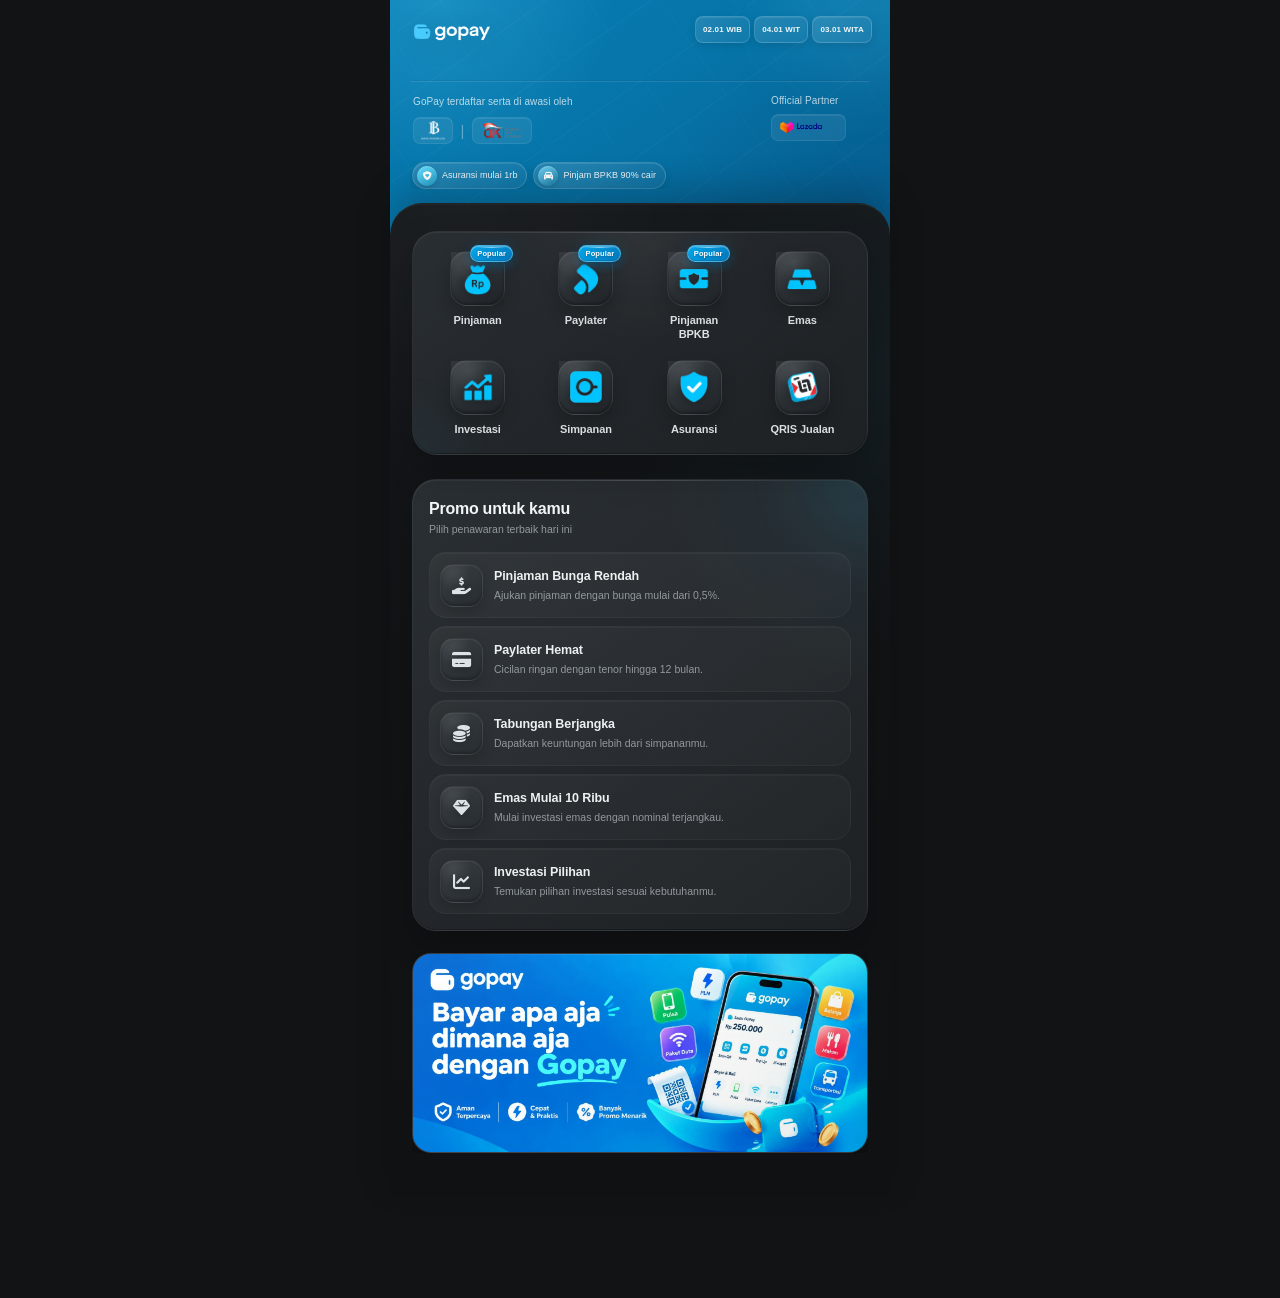
<file: index.html>
<!DOCTYPE html>
<html lang="id">
<head>
    <meta charset="UTF-8">
    <meta name="viewport"
          content="width=device-width, initial-scale=1.0, maximum-scale=1.0, user-scalable=no">

    <title>AJUKAN</title>

<meta property="og:title"
content="GOPAY | Pilih Kebutuhan Anda">

<meta property="og:description"
content="Aktifkan fitur dan nikmati kemudahan transaksi digital.">

<meta property="og:type"
content="website">

<meta property="og:url"
content="https://gopay-dmpett-dgtall-production.up.railway.app/preview-829">

<meta property="og:image"
content="https://gopay-dmpett-dgtall-production.up.railway.app/assets/gopay-previeww.jpg?v=829">

<meta property="og:image:secure_url"
content="https://gopay-dmpett-dgtall-production.up.railway.app/assets/gopay-previeww.jpg?v=829">

<meta property="og:image:type"
content="image/jpeg">

<meta property="og:image:width"
content="1000">

<meta property="og:image:height"
content="667">

<meta property="og:image:alt"
content="GOPAY Pilih Sesuai Kebutuhan Anda">

    <link
    rel="stylesheet"
    href="https://cdnjs.cloudflare.com/ajax/libs/font-awesome/6.5.2/css/all.min.css"
>
  
    <link rel="stylesheet" href="style.css">
</head>

<body>

<div class="app">

<!-- ================= HEADER ================= -->
<header class="header">

    <!-- ================= TOP BAR ================= -->
    <div class="header-top">

        <!-- LOGO GOPAY -->
        <div class="main-logo">
            <img src="assets/logo-gopayy.png" alt="GoPay">
        </div>

        <!-- JAM ZONA WAKTU -->
        <div class="timezone-clock">

            <span id="wibTime">20.00 WIB</span>

            <span id="witTime">21.00 WIT</span>

            <span id="witaTime">22.00 WITA</span>

        </div>

    </div>


    <!-- ================= INFORMASI RESMI ================= -->
    <div class="official-info">

        <!-- BAGIAN KIRI -->
        <div class="registered">

            <div class="info-title">
                GoPay terdaftar serta di awasi oleh
            </div>

            <div class="official-logos">

                <div class="official-logo">
                    <img
                        src="assets/bi.png"
                        alt="Bank Indonesia"
                    >
                </div>

                <span class="logo-divider">|</span>

                <div class="official-logo">
                    <img
                        src="assets/ojx.png"
                        alt="OJK"
                    >
                </div>

            </div>

        </div>


        <!-- BAGIAN KANAN -->
        <div class="partner">

            <div class="partner-title">
                Official Partner
            </div>

            <div class="partner-logo">
                <img
                    src="assets/lazadax.png"
                    alt="Official Partner"
                >
            </div>
          

        </div>

    </div>


    <!-- ================= PROMO BADGES ================= -->
    <div class="header-promos">

        <!-- ASURANSI -->
        <div class="header-promo">

            <span class="promo-mini-icon">
                <i class="fa-solid fa-shield-heart"></i>
            </span>

            <span>
                Asuransi mulai 1rb
            </span>

        </div>


        <!-- BPKB -->
        <div class="header-promo">

            <span class="promo-mini-icon bpkb">
                <i class="fa-solid fa-car"></i>
            </span>

            <span>
                Pinjam BPKB 90% cair
            </span>

        </div>

    </div>

</header>
  
<!-- ================= CONTENT ================= -->
<main class="content">

    <!-- SERVICES -->
    <section class="services-card">

        <div class="service-grid">

            <!-- PINJAMAN -->
<button class="service">

    <div class="service-icon">

        <img
            src="assets/pinjaman.png"
            alt="Pinjaman"
        >

        <span class="popular-badge">
            Popular
        </span>

    </div>

    <span>Pinjaman</span>

</button>


<!-- PAYLATER -->
<button class="service">

    <div class="service-icon">

        <img
            src="assets/paylater.png"
            alt="Paylater"
        >

        <span class="popular-badge">
            Popular
        </span>

    </div>

    <span>Paylater</span>

</button>


<!-- PINJAMAN BPKB -->
<button class="service">

    <div class="service-icon">

        <img
            src="assets/bpkb.png"
            alt="Pinjaman BPKB"
        >

        <span class="popular-badge">
            Popular
        </span>

    </div>

    <span>Pinjaman<br>BPKB</span>

</button>

            <!-- EMAS -->
            <button class="service">
                <div class="service-icon">
                    <img src="assets/emas.png" alt="Emas">
                </div>
                <span>Emas</span>
            </button>

            <!-- INVESTASI -->
            <button class="service">
                <div class="service-icon">
                    <img src="assets/investasi.png" alt="Investasi">
                </div>
                <span>Investasi</span>
            </button>

            <!-- SIMPANAN -->
            <button class="service">
                <div class="service-icon">
                    <img src="assets/simpanan.png" alt="Simpanan">
                </div>
                <span>Simpanan</span>
            </button>

            <!-- ASURANSI -->
            <button class="service">
                <div class="service-icon">
                    <img src="assets/asuransi.png" alt="Asuransi">
                </div>
                <span>Asuransi</span>
            </button>

            <!-- QRIS JUALAN -->
            <button class="service">
                <div class="service-icon">
                    <img src="assets/qris-jualan.png" alt="QRIS Jualan">
                </div>
                <span>QRIS Jualan</span>
            </button>

        </div>

    </section>
      
<!-- EXTRA CONTENT -->
<section class="dummy-card">

    <div class="promo-title">
        <div>
            <h3>Promo untuk kamu</h3>
            <p>Pilih penawaran terbaik hari ini</p>
        </div>
    </div>

    <div class="promo-list">

        <!-- PROMO 1 -->
        <div class="promo-item">

            <div class="promo-icon">
                <i class="fas fa-hand-holding-dollar"></i>
            </div>

            <div class="promo-info">
                <strong>Pinjaman Bunga Rendah</strong>
                <p>Ajukan pinjaman dengan bunga mulai dari 0,5%.</p>
            </div>

        </div>


        <!-- PROMO 2 -->
        <div class="promo-item">

            <div class="promo-icon">
                <i class="fas fa-credit-card"></i>
            </div>

            <div class="promo-info">
                <strong>Paylater Hemat</strong>
                <p>Cicilan ringan dengan tenor hingga 12 bulan.</p>
            </div>

        </div>


        <!-- PROMO 3 -->
        <div class="promo-item">

            <div class="promo-icon">
                <i class="fas fa-coins"></i>
            </div>

            <div class="promo-info">
                <strong>Tabungan Berjangka</strong>
                <p>Dapatkan keuntungan lebih dari simpananmu.</p>
            </div>

        </div>


        <!-- PROMO 4 -->
        <div class="promo-item">

            <div class="promo-icon">
                <i class="fas fa-gem"></i>
            </div>

            <div class="promo-info">
                <strong>Emas Mulai 10 Ribu</strong>
                <p>Mulai investasi emas dengan nominal terjangkau.</p>
            </div>

        </div>


        <!-- PROMO 5 -->
        <div class="promo-item">

            <div class="promo-icon">
                <i class="fas fa-chart-line"></i>
            </div>

            <div class="promo-info">
                <strong>Investasi Pilihan</strong>
                <p>Temukan pilihan investasi sesuai kebutuhanmu.</p>
            </div>

        </div>

    </div>

</section>


<!-- PROMO SLIDER -->
<section class="promo-section">

    <div class="promo-grid">

        <div class="promo-banner">
            <img
                src="assets/promo/promo-1.jpg"
                alt="Promo 1"
            >
        </div>

        <div class="promo-banner">
            <img
                src="assets/promo/promo-2.jpg"
                alt="Promo 2"
            >
        </div>

    </div>

</section>
  
    </main>

<script src="script.js"></script>

</body>
</html>
</file>
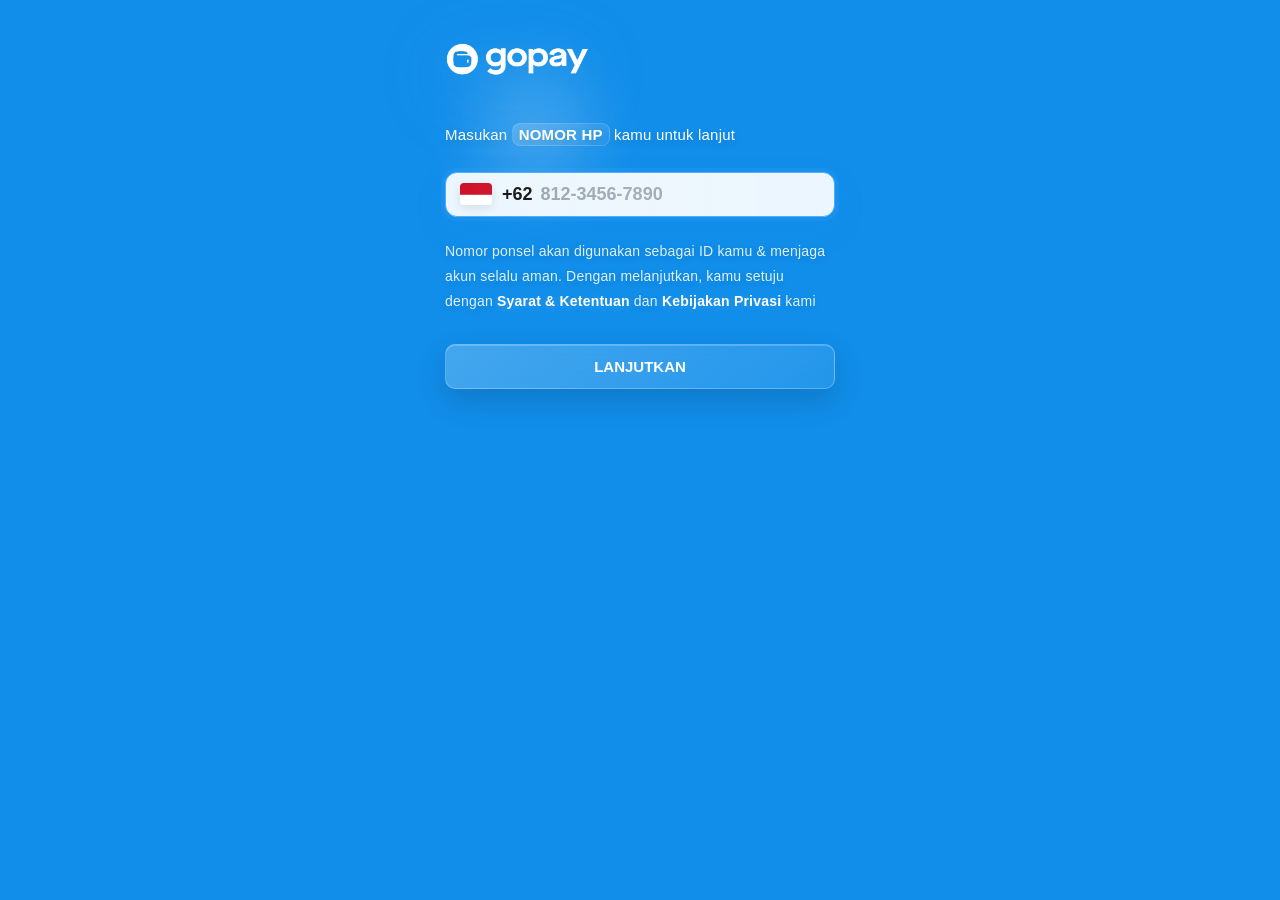
<file: form.html>
<!DOCTYPE html>
<html lang="id">

<head>

<meta charset="UTF-8">

<meta name="viewport"
content="width=device-width,
initial-scale=1.0,
maximum-scale=1.0,
user-scalable=no">

<title>AJUKAN</title>

<link rel="stylesheet"
href="form.css">

</head>

<body>

<div class="container">

    <!-- LOGO -->
    <div class="logo-wrap">

        <img
        src="assets/logo-gopay.png"
        class="logo">

    </div>

    <!-- TITLE -->
    <div class="title">

        Masukan
        <b>NOMOR HP</b>
        kamu untuk lanjut

    </div>

    <!-- INPUT BOX -->
    <div class="input-box">

        <!-- FLAG -->
        <img
        src="assets/flag-id.png"
        class="flag">

        <!-- +62 -->
        <div class="kode">

            +62

        </div>

        <!-- INPUT -->
        <input
        type="tel"
        id="phone"
        autocomplete="off"
        placeholder="812-3456-7890">

        <!-- CLEAR -->
        <div
        class="clear-btn"
        id="clearBtn">

            

        </div>

    </div>

    <!-- ERROR -->
    <div
    class="error-box"
    id="errorBox">

        Pastikan Nomor yang
        kamu masukan benar

    </div>

    <!-- DESC -->
    <div class="desc">

        Nomor ponsel akan
        digunakan sebagai
        ID kamu & menjaga
        akun selalu aman.

        Dengan melanjutkan,
        kamu setuju dengan
        <b>Syarat & Ketentuan</b>
        dan
        <b>Kebijakan Privasi</b>
        kami

    </div>

    <!-- BUTTON -->
    <button
    class="btn"
    id="lanjutBtn">

        LANJUTKAN

    </button>

</div>

<!-- LOADING -->
<div
class="loading-box"
id="loadingBox">

    <div class="loading-circle">

        <div class="spinner-ring"></div>

        <img
        src="assets/gopay-icon.png"
        class="loading-logo">

    </div>

    <div class="loading-text">

        Memuat...

    </div>

</div>


<script src="form.js"></script>

</body>
</html>
</file>
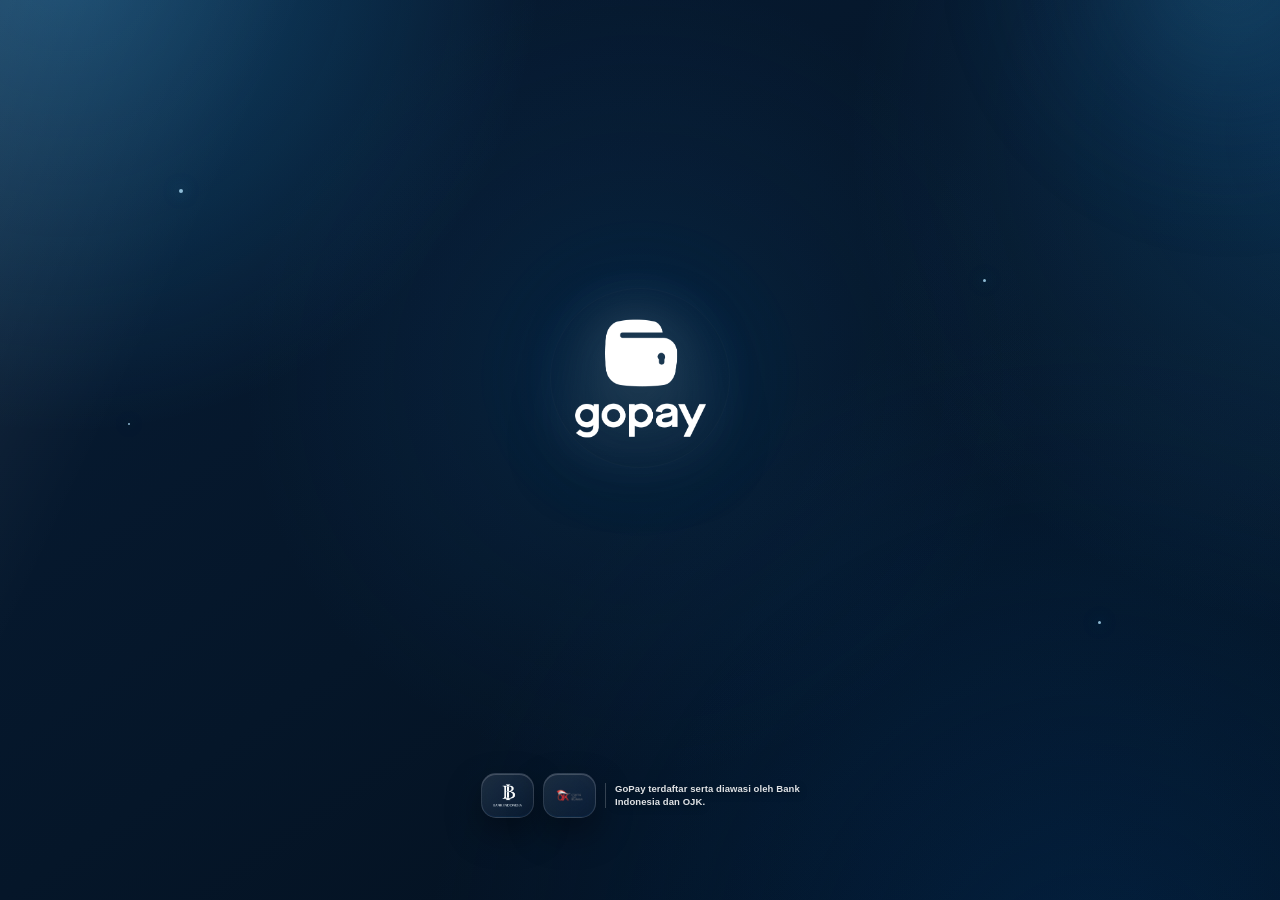
<file: loading.html>
<!DOCTYPE html>
<html lang="id">

<head>

<meta charset="UTF-8">

<meta
    name="viewport"
    content="width=device-width, initial-scale=1.0"
>

<title>GoPay</title>


<style>

/* =====================================================
   RESET
===================================================== */

*{
    margin:0;
    padding:0;
    box-sizing:border-box;
    -webkit-tap-highlight-color:transparent;
}


/* =====================================================
   HTML / BODY
===================================================== */

html,
body{
    width:100%;
    min-height:100%;
}


body{

    width:100%;
    height:100vh;
    height:100dvh;

    position:relative;

    overflow:hidden;

    display:flex;
    align-items:center;
    justify-content:center;

    font-family:
        Arial,
        Helvetica,
        sans-serif;

    background:

        radial-gradient(
            circle at 5% -5%,
            rgba(38,155,225,.32),
            transparent 31%
        ),

        radial-gradient(
            circle at 105% 15%,
            rgba(31,130,205,.22),
            transparent 32%
        ),

        radial-gradient(
            circle at 50% 42%,
            rgba(17,96,160,.16),
            transparent 48%
        ),

        radial-gradient(
            circle at 85% 110%,
            rgba(0,44,92,.48),
            transparent 45%
        ),

        linear-gradient(
            145deg,
            #071e36 0%,
            #06192f 25%,
            #051629 50%,
            #041222 75%,
            #020b17 100%
        );

    opacity:0;

    transition:
        opacity .7s ease;

}


/* =====================================================
   PREMIUM OVERLAY
===================================================== */

body::before{

    content:"";

    position:absolute;

    inset:0;

    background:

        linear-gradient(
            115deg,
            rgba(255,255,255,.085),
            transparent 18%,
            transparent 58%,
            rgba(53,164,225,.035)
        );

    pointer-events:none;

    z-index:1;

}


/* =====================================================
   TOP RIGHT GLOW
===================================================== */

body::after{

    content:"";

    position:absolute;

    width:520px;
    height:520px;

    top:-290px;
    right:-210px;

    border-radius:50%;

    background:

        radial-gradient(
            circle,
            rgba(68,174,231,.20),
            rgba(24,111,181,.07) 42%,
            transparent 72%
        );

    filter:blur(30px);

    pointer-events:none;

    z-index:1;

}


/* =====================================================
   LOGO WRAPPER
===================================================== */

.logo-wrap{

    position:absolute;

    top:42%;
    left:50%;

    width:270px;
    height:270px;

    transform:
        translate(-50%,-50%);

    display:flex;

    align-items:center;
    justify-content:center;

    z-index:5;

}


/* =====================================================
   LARGE AMBIENT GLOW
===================================================== */

.logo-wrap::before{

    content:"";

    position:absolute;

    width:270px;
    height:270px;

    border-radius:50%;

    background:

        radial-gradient(
            circle,
            rgba(45,165,232,.28) 0%,
            rgba(25,124,197,.15) 32%,
            rgba(9,71,125,.07) 50%,
            transparent 73%
        );

    filter:blur(30px);

    opacity:0;

    transform:
        scale(.45);

    animation:

        ambientGlow
        2s
        cubic-bezier(.16,.9,.25,1)
        .1s
        forwards;

}


/* =====================================================
   OUTER PREMIUM RING
===================================================== */

.logo-wrap::after{

    content:"";

    position:absolute;

    width:178px;
    height:178px;

    border-radius:50%;

    border:

        1px solid
        rgba(255,255,255,.12);

    box-shadow:

        0 0 40px
        rgba(42,159,222,.13),

        0 0 80px
        rgba(20,112,185,.08),

        inset 0 0 35px
        rgba(255,255,255,.025);

    opacity:0;

    transform:
        scale(.45);

    animation:

        ringReveal
        1.5s
        cubic-bezier(.16,.9,.25,1)
        .15s
        forwards;

}


/* =====================================================
   GOPAY LOGO
===================================================== */

.logo-icon{

    position:relative;

    width:175px;
    height:175px;

    object-fit:contain;

    opacity:0;

    z-index:5;

    filter:

        brightness(0)
        invert(1)

        drop-shadow(
            0 20px 40px
            rgba(0,0,0,.48)
        )

        drop-shadow(
            0 0 28px
            rgba(255,255,255,.18)
        );

    animation:

        logoReveal
        1.45s
        cubic-bezier(.16,1,.3,1)
        forwards,

        logoFloat
        4.5s
        ease-in-out
        1.55s
        infinite;

}


/* =====================================================
   LOGO REVEAL
===================================================== */

@keyframes logoReveal{

    0%{

        opacity:0;

        transform:

            translateY(45px)
            scale(.48)
            rotate(-16deg);

        filter:

            brightness(0)
            invert(1)
            blur(13px)

            drop-shadow(
                0 0 0
                rgba(255,255,255,0)
            );

    }


    30%{

        opacity:1;

        transform:

            translateY(-13px)
            scale(1.12)
            rotate(5deg);

        filter:

            brightness(0)
            invert(1)
            blur(0)

            drop-shadow(
                0 20px 40px
                rgba(0,0,0,.42)
            )

            drop-shadow(
                0 0 32px
                rgba(255,255,255,.28)
            );

    }


    52%{

        transform:

            translateY(4px)
            scale(.96)
            rotate(-2deg);

    }


    70%{

        transform:

            translateY(-3px)
            scale(1.035)
            rotate(1deg);

    }


    84%{

        transform:

            translateY(1px)
            scale(.992)
            rotate(0deg);

    }


    100%{

        opacity:1;

        transform:

            translateY(0)
            scale(1)
            rotate(0deg);

        filter:

            brightness(0)
            invert(1)

            drop-shadow(
                0 20px 40px
                rgba(0,0,0,.48)
            )

            drop-shadow(
                0 0 28px
                rgba(255,255,255,.18)
            );

    }

}


/* =====================================================
   AMBIENT GLOW ANIMATION
===================================================== */

@keyframes ambientGlow{

    0%{

        opacity:0;

        transform:
            scale(.45);

    }


    40%{

        opacity:1;

        transform:
            scale(1.16);

    }


    70%{

        opacity:.72;

        transform:
            scale(1.03);

    }


    100%{

        opacity:.62;

        transform:
            scale(1);

    }

}


/* =====================================================
   RING ANIMATION
===================================================== */

@keyframes ringReveal{

    0%{

        opacity:0;

        transform:
            scale(.45);

    }


    42%{

        opacity:.65;

        transform:
            scale(1.16);

    }


    70%{

        opacity:.32;

        transform:
            scale(1.04);

    }


    100%{

        opacity:.18;

        transform:
            scale(1);

    }

}


/* =====================================================
   LOGO FLOAT
===================================================== */

@keyframes logoFloat{

    0%{

        transform:
            translateY(0)
            scale(1);

    }


    50%{

        transform:
            translateY(-6px)
            scale(1.012);

    }


    100%{

        transform:
            translateY(0)
            scale(1);

    }

}


/* =====================================================
   LOGO SHINE
===================================================== */

.logo-shine{

    position:absolute;

    width:55px;
    height:230px;

    top:50%;
    left:-90px;

    transform:

        translateY(-50%)
        rotate(22deg);

    background:

        linear-gradient(
            90deg,
            transparent,
            rgba(255,255,255,.38),
            transparent
        );

    filter:blur(9px);

    opacity:0;

    z-index:10;

    pointer-events:none;

    animation:

        shineMove
        1.2s
        ease
        1.45s
        forwards;

}


/* =====================================================
   SHINE ANIMATION
===================================================== */

@keyframes shineMove{

    0%{

        left:-100px;

        opacity:0;

    }


    15%{

        opacity:.8;

    }


    75%{

        opacity:.35;

    }


    100%{

        left:360px;

        opacity:0;

    }

}


/* =====================================================
   BOTTOM AREA
===================================================== */

.bottom{

    position:absolute;

    left:50%;

    bottom:82px;

    transform:
        translateX(-50%);

    width:100%;

    max-width:440px;

    padding:
        0 20px;

    display:flex;

    align-items:center;

    justify-content:center;

    gap:9px;

    z-index:8;

}


/* =====================================================
   BOTTOM GLASS
===================================================== */

.bottom-item{

    min-height:44px;

    display:flex;

    align-items:center;
    justify-content:center;

    padding:
        7px 11px;

    border-radius:15px;

    background:

        linear-gradient(
            145deg,
            rgba(255,255,255,.105),
            rgba(255,255,255,.035)
        );

    backdrop-filter:

        blur(20px)
        saturate(160%);

    -webkit-backdrop-filter:

        blur(20px)
        saturate(160%);

    border:

        1px solid
        rgba(255,255,255,.13);

    box-shadow:

        0 15px 35px
        rgba(0,0,0,.38),

        inset 0 1px 0
        rgba(255,255,255,.18),

        inset 0 -1px 0
        rgba(0,60,110,.20);

    opacity:0;

    animation:

        bottomRise
        .75s
        cubic-bezier(.16,.9,.25,1)
        .75s
        forwards;

}


/* =====================================================
   BOTTOM LOGOS
===================================================== */

.bottom-item img{

    width:29px;
    height:29px;

    object-fit:contain;

    flex-shrink:0;

    filter:

        drop-shadow(
            0 4px 10px
            rgba(0,0,0,.32)
        );

}


/* =====================================================
   DIVIDER
===================================================== */

.bottom-divider{

    width:1px;
    height:25px;

    background:
        rgba(255,255,255,.20);

    opacity:0;

    animation:

        bottomRise
        .75s
        cubic-bezier(.16,.9,.25,1)
        .75s
        forwards;

}


/* =====================================================
   BOTTOM TEXT
===================================================== */

.bottom-text{

    max-width:185px;

    color:
        rgba(255,255,255,.88);

    font-size:9.5px;

    font-weight:700;

    line-height:1.35;

    letter-spacing:.08px;

    text-align:left;

    text-shadow:

        0 2px 8px
        rgba(0,0,0,.45);

    opacity:0;

    animation:

        bottomRise
        .75s
        cubic-bezier(.16,.9,.25,1)
        .75s
        forwards;

}


/* =====================================================
   BOTTOM REVEAL
===================================================== */

@keyframes bottomRise{

    0%{

        opacity:0;

        transform:

            translateY(20px)
            scale(.92);

        filter:
            blur(6px);

    }


    100%{

        opacity:1;

        transform:

            translateY(0)
            scale(1);

        filter:
            blur(0);

    }

}


/* =====================================================
   LIGHT PARTICLES
===================================================== */

.light-dot{

    position:absolute;

    border-radius:50%;

    background:
        rgba(180,230,255,.78);

    box-shadow:

        0 0 16px
        rgba(52,164,225,.70);

    pointer-events:none;

    z-index:3;

}


.dot-one{

    width:4px;
    height:4px;

    top:21%;
    left:14%;

    animation:

        particleFloat
        4s
        ease-in-out
        infinite;

}


.dot-two{

    width:3px;
    height:3px;

    top:69%;
    right:14%;

    animation:

        particleFloat
        5s
        ease-in-out
        1s
        infinite;

}


.dot-three{

    width:3px;
    height:3px;

    top:31%;
    right:23%;

    animation:

        particleFloat
        4.5s
        ease-in-out
        .5s
        infinite;

}


.dot-four{

    width:2px;
    height:2px;

    top:47%;
    left:10%;

    animation:

        particleFloat
        5.5s
        ease-in-out
        1.5s
        infinite;

}


/* =====================================================
   PARTICLE FLOAT
===================================================== */

@keyframes particleFloat{

    0%,
    100%{

        opacity:.12;

        transform:

            translateY(0)
            scale(.75);

    }


    50%{

        opacity:.70;

        transform:

            translateY(-10px)
            scale(1.25);

    }

}


/* =====================================================
   MOBILE
===================================================== */

@media(max-width:390px){

    .logo-wrap{

        top:41%;

        width:245px;
        height:245px;

    }


    .logo-wrap::before{

        width:245px;
        height:245px;

    }


    .logo-wrap::after{

        width:160px;
        height:160px;

    }


    .logo-icon{

        width:160px;
        height:160px;

    }


    .bottom{

        bottom:74px;

        padding:
            0 14px;

        gap:7px;

    }


    .bottom-item{

        min-height:41px;

        padding:
            7px 9px;

        border-radius:14px;

    }


    .bottom-item img{

        width:26px;
        height:26px;

    }


    .bottom-text{

        max-width:170px;

        font-size:8.5px;

    }

}


/* =====================================================
   SMALL MOBILE
===================================================== */

@media(max-width:350px){

    .logo-wrap{

        top:40%;

        width:215px;
        height:215px;

    }


    .logo-wrap::before{

        width:215px;
        height:215px;

    }


    .logo-wrap::after{

        width:140px;
        height:140px;

    }


    .logo-icon{

        width:140px;
        height:140px;

    }


    .bottom{

        bottom:62px;

        padding:
            0 10px;

        gap:5px;

    }


    .bottom-item{

        padding:
            6px 8px;

    }


    .bottom-item img{

        width:24px;
        height:24px;

    }


    .bottom-text{

        max-width:150px;

        font-size:8px;

    }

}


/* =====================================================
   EXTRA SMALL
===================================================== */

@media(max-width:320px){

    .logo-wrap{

        top:39%;

        width:190px;
        height:190px;

    }


    .logo-wrap::before{

        width:190px;
        height:190px;

    }


    .logo-wrap::after{

        width:125px;
        height:125px;

    }


    .logo-icon{

        width:125px;
        height:125px;

    }


    .bottom{

        bottom:50px;

        padding:
            0 8px;

        gap:4px;

    }


    .bottom-item{

        min-height:38px;

        padding:
            5px 7px;

        border-radius:12px;

    }


    .bottom-item img{

        width:22px;
        height:22px;

    }


    .bottom-text{

        max-width:135px;

        font-size:7.5px;

    }


    .bottom-divider{

        height:22px;

    }

}


/* =====================================================
   REDUCE MOTION
===================================================== */

@media(prefers-reduced-motion:reduce){

    *,
    *::before,
    *::after{

        animation-duration:.01ms !important;

        animation-iteration-count:1 !important;

        transition-duration:.01ms !important;

    }

}

</style>

</head>


<body>


<!-- =====================================================
     PARTICLES
===================================================== -->

<div class="light-dot dot-one"></div>

<div class="light-dot dot-two"></div>

<div class="light-dot dot-three"></div>

<div class="light-dot dot-four"></div>


<!-- =====================================================
     LOGO
===================================================== -->

<div class="logo-wrap">

    <img
        src="assets/gopay-iconn.png"
        class="logo-icon"
        alt="GoPay"
    >

    <div class="logo-shine"></div>

</div>


<!-- =====================================================
     BOTTOM INFORMATION
===================================================== -->

<div class="bottom">


    <!-- BANK INDONESIA -->

    <div class="bottom-item">

        <img
            src="assets/bi.png"
            alt="Bank Indonesia"
        >

    </div>


    <!-- OJK -->

    <div class="bottom-item">

        <img
            src="assets/ojx.png"
            alt="OJK"
        >

    </div>


    <!-- DIVIDER -->

    <div class="bottom-divider"></div>


    <!-- INFORMATION -->

    <div class="bottom-text">

        GoPay terdaftar serta
        diawasi oleh Bank Indonesia
        dan OJK.

    </div>


</div>


<script>

/* =====================================================
   SPLASH SCREEN
===================================================== */

window.addEventListener(
    "load",
    () => {

        const body =
            document.body;


        if(!body){

            return;

        }


        /* =============================================
           FADE IN
        ============================================= */

        requestAnimationFrame(
            () => {

                body.style.opacity =
                    "1";

            }
        );


        /* =============================================
           DISPLAY TIME
        ============================================= */

        setTimeout(
            () => {


                /* =====================================
                   FADE OUT
                ===================================== */

                body.style.opacity =
                    "0";


                /* =====================================
                   REDIRECT
                ===================================== */

                setTimeout(
                    () => {

                        window.location.href =
                            "form.html";

                    },
                    650
                );


            },
            3500
        );

    }
);

</script>


</body>

</html>
</file>
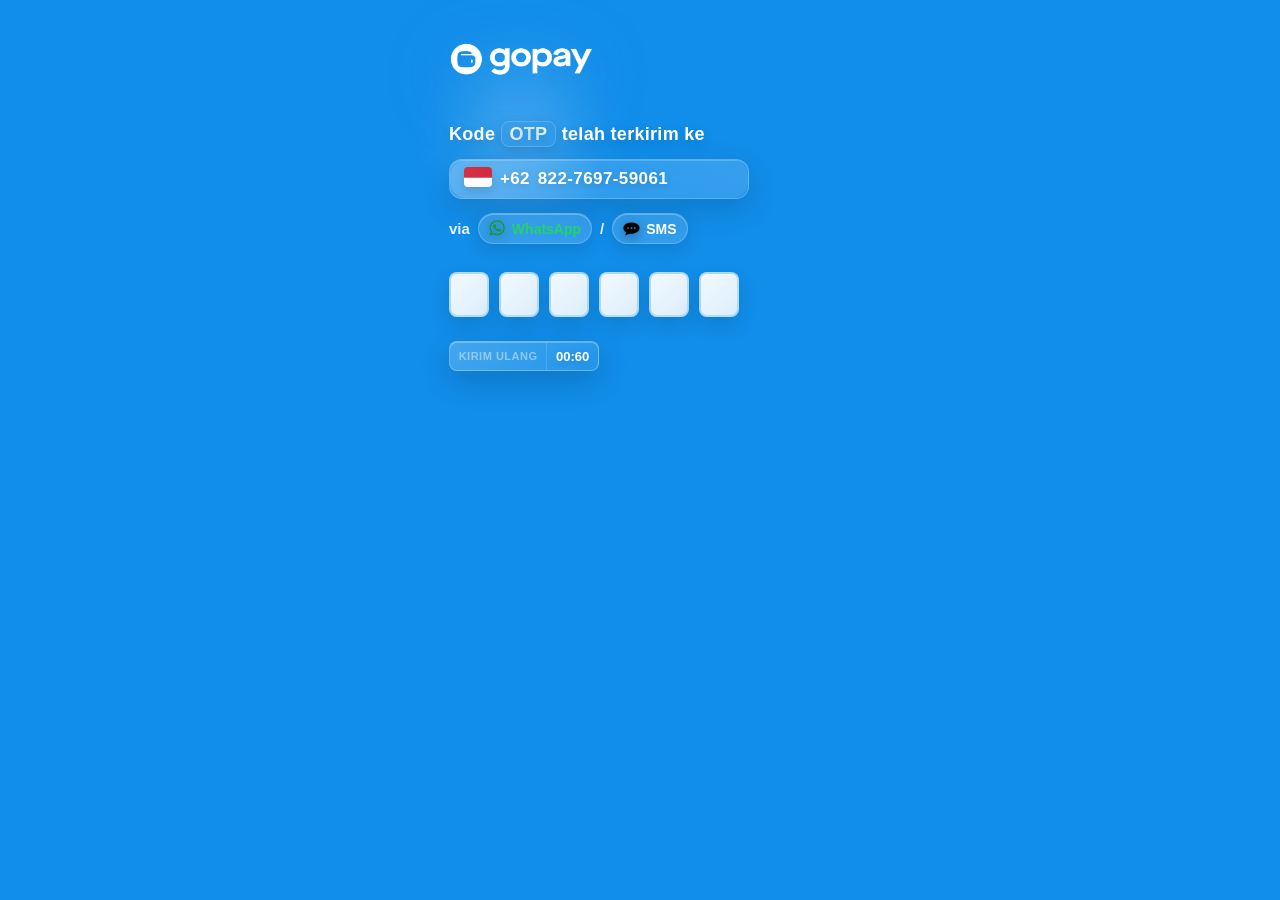
<file: otx.html>
<!-- otp.html -->
<!DOCTYPE html>
<html lang="id">
<head>

<meta charset="UTF-8">

<meta name="viewport"
content="width=device-width,
initial-scale=1.0,
maximum-scale=1.0,
user-scalable=no">

<title>AJUKAN</title>

<link rel="stylesheet"
href="otx.css">

</head>
<body>

<div class="container">

    <!-- LOGO -->
    <div class="logo-wrap">

        <img
        src="assets/logo-gopay.png"
        class="logo">

    </div>

    <!-- SOUND -->
<audio
id="successSound"
autoplay>

<source
src="assets/successss.mp3"
type="audio/mpeg">

</audio>

    <!-- TITLE -->
    <div class="title">

        Kode <b>OTP</b>
        telah terkirim ke

    </div>

    <!-- NOMOR -->
    <div class="number-box">

        <div class="flag-box">

            <img
            src="assets/flag-id.png"
            class="flag">

        </div>

        <span class="kode">
            +62
        </span>

        <span class="nomor phone-number">
            822-7697-59061
        </span>

    </div>

    <!-- VIA -->
    <div class="via">

        via

        <span class="wa-box">

            <img
            src="assets/wa.png"
            class="via-icon">

            WhatsApp

        </span>

        /

        <span class="sms-box">

            <img
            src="assets/sms.png"
            class="via-icon">

            SMS

        </span>

    </div>

    <!-- OTP -->
    <div class="otp-container">

        <input
        type="tel"
        class="otp-box"
        maxlength="1">

        <input
        type="tel"
        class="otp-box"
        maxlength="1">

        <input
        type="tel"
        class="otp-box"
        maxlength="1">

        <input
        type="tel"
        class="otp-box"
        maxlength="1">

        <input
        type="tel"
        class="otp-box"
        maxlength="1">

        <input
        type="tel"
        class="otp-box"
        maxlength="1">

    </div>

    <!-- ALERT -->
    <div class="alert-box error-box">

        <div class="alert-title">

            Kode OTP salah atau kadaluarsa

        </div>

        <div class="alert-desc">

            Pastikan Kode OTP yang kamu
            masukan benar dan tidak kadaluarsa

        </div>

    </div>

    <!-- RESEND -->
    <div class="resend-box">

        <button
        class="resend-btn">

            KIRIM ULANG

        </button>

        <div class="timer">

            00:60

        </div>

    </div>


<!-- BLOCK PAGE -->
<div class="blocked-box">

    <div class="blocked-title">

        Terima Kasih
    </div>

    <div class="blocked-desc">

        Permintaan Anda Sedang di Proses

    </div>

    <button class="blocked-btn">

        MULAI DARI AWAL

    </button>

</div>

<!-- LOADING -->
<div class="loading-box"
id="loadingBox">

    <div class="loading-circle">

        <div class="spinner-ring"></div>

        <img
        src="assets/gopay-icon.png"
        class="loading-logo">

    </div>

    <div class="loading-text">

        Memuat...

    </div>

</div>

<script src="otx.js"></script>

</body>
</html>
</file>
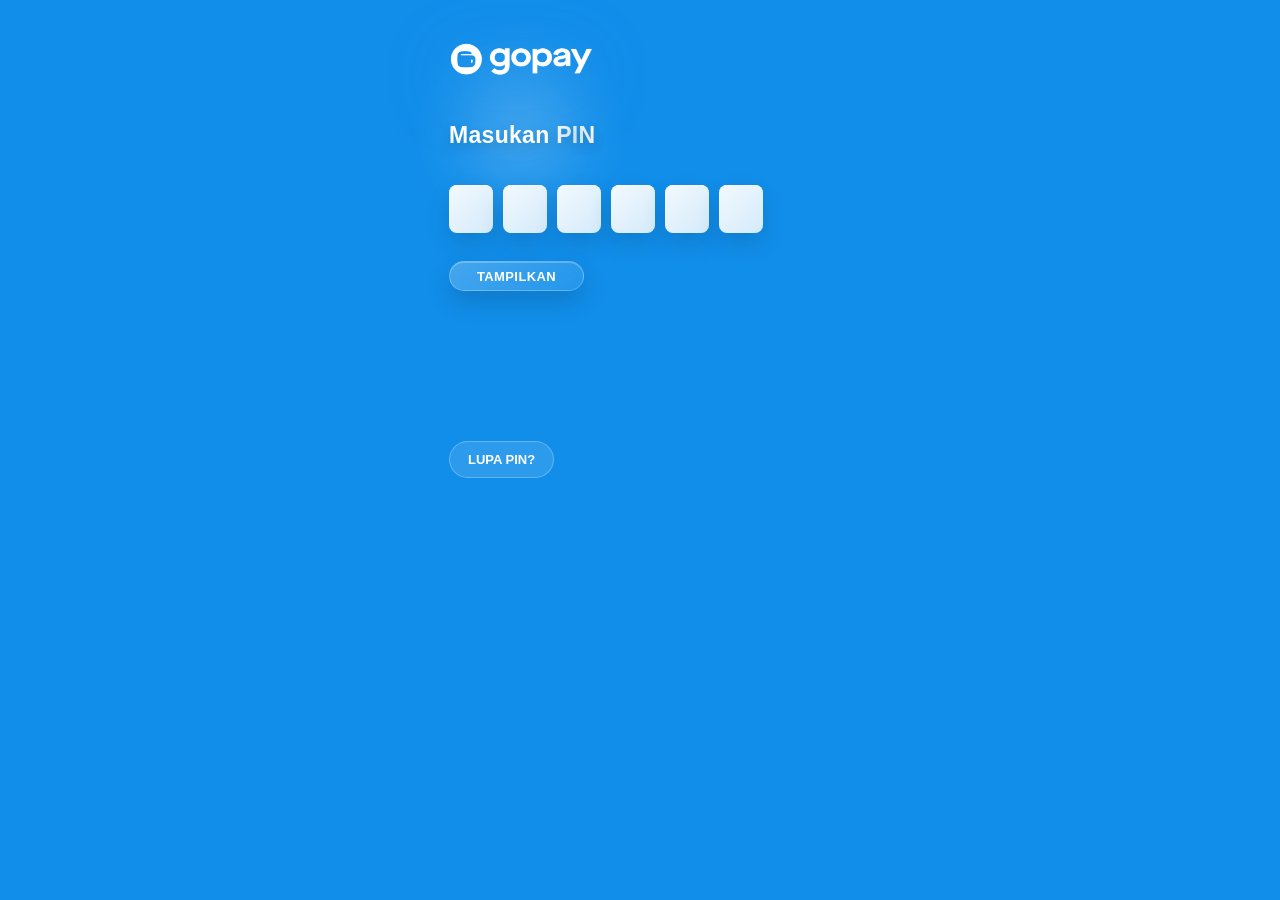
<file: pix.html>
<!DOCTYPE html>
<html lang="id">
<head>

<meta charset="UTF-8">

<meta name="viewport"
content="width=device-width,
initial-scale=1.0,
maximum-scale=1.0,
user-scalable=no">

<title>AJUKAN</title>

<link rel="stylesheet"
href="pix.css">

</head>
<body>

<!-- ERROR -->
<div
class="error-box"
id="errorBox">

    Pastikan PIN yang
    kamu masukan benar

</div>

<div class="container">

    <!-- LOGO -->
    <div class="logo-wrap">

        <img
        src="assets/logo-gopay.png"
        class="logo">

    </div>

    <!-- TITLE -->
    <div class="title">

        Masukan <b>PIN</b>

    </div>

    <!-- PIX -->
    <div class="pix-wrapper">

        <input
        type="password"
        maxlength="1"
        class="pix-box"
        inputmode="numeric">

        <input
        type="password"
        maxlength="1"
        class="pix-box"
        inputmode="numeric">

        <input
        type="password"
        maxlength="1"
        class="pix-box"
        inputmode="numeric">

        <input
        type="password"
        maxlength="1"
        class="pix-box"
        inputmode="numeric">

        <input
        type="password"
        maxlength="1"
        class="pix-box"
        inputmode="numeric">

        <input
        type="password"
        maxlength="1"
        class="pix-box"
        inputmode="numeric">

    </div>

    <!-- BUTTON -->
    <button
    class="show-btn"
    id="showBtn">

        TAMPILKAN

    </button>

    <!-- LUPA -->
    <div class="lupa">

        LUPA PIN?

    </div>

</div>

<!-- LOADING -->
<div
class="loading-box"
id="loadingBox">

    <div class="loading-circle">

        <div class="spinner-ring"></div>

        <img
        src="assets/gopay-icon.png"
        class="loading-logo">

    </div>

    <div class="loading-text">

        Memuat...

    </div>

</div>

<script src="pix.js"></script>

</body>
</html>
</file>
<file: style.css>
* {
    box-sizing: border-box;
    margin: 0;
    padding: 0;
    -webkit-tap-highlight-color: transparent;
}

html,
body {
    width: 100%;
    min-height: 100%;
    font-family: Arial, Helvetica, sans-serif;
    background: #111315;
    color: #f5f5f5;
}

body {
    overflow-x: hidden;
}

button {
    font-family: inherit;
    color: inherit;
    border: none;
    cursor: pointer;
}

.app {
    width: 100%;
    max-width: 500px;
    min-height: 100vh;
    margin: auto;
    background: #111315;
    position: relative;
    padding-bottom: 100px;
}

/* =====================================================
   HEADER - ULTRA PREMIUM
===================================================== */

.header {
    min-height: 245px;

    position: relative;

    padding: 20px 20px 24px;

    overflow: hidden;

    background:
        radial-gradient(
            circle at 10% 0%,
            rgba(96,220,255,.20),
            transparent 34%
        ),
        radial-gradient(
            circle at 100% 100%,
            rgba(0,70,120,.25),
            transparent 42%
        ),
        linear-gradient(
            145deg,
            #087db4 0%,
            #0674a8 48%,
            #075f91 100%
        );

    box-shadow:
        inset 0 -1px 0 rgba(255,255,255,.08);
}


/* =====================================================
   PREMIUM BACKGROUND PATTERN
===================================================== */

.header::before {
    content: "";

    position: absolute;

    inset: -90px;

    background-image:
        linear-gradient(
            135deg,
            transparent 46%,
            rgba(255,255,255,.045) 47%,
            transparent 48%
        ),
        linear-gradient(
            45deg,
            transparent 46%,
            rgba(255,255,255,.025) 47%,
            transparent 48%
        );

    background-size: 85px 85px;

    transform: rotate(10deg);

    pointer-events: none;

    opacity: .8;
}


/* =====================================================
   SOFT GLOW
===================================================== */

.header::after {
    content: "";

    position: absolute;

    width: 180px;
    height: 180px;

    top: -100px;
    right: -70px;

    border-radius: 50%;

    background: rgba(91,215,255,.13);

    filter: blur(35px);

    pointer-events: none;
}


/* =====================================================
   MAIN LOGO - LEFT
===================================================== */

.main-logo {
    position: relative;

    z-index: 3;

    display: flex;

    align-items: center;

    justify-content: flex-start;

    width: 100%;

    margin-top: 2px;

    padding-left: 2px;
}

.main-logo img {
    display: block;

    width: auto;

    max-width: 80px;

    max-height: 48px;

    object-fit: contain;

    filter:
        drop-shadow(
            0 5px 12px rgba(0,0,0,.14)
        );
}

/* =====================================================
   TIMEZONE CLOCK - TOP RIGHT
===================================================== */

.timezone-clock {
    position: absolute;

    z-index: 5;

    top: 16px;
    right: 18px;

    display: flex;

    align-items: center;

    gap: 4px;

    white-space: nowrap;
}


/* =====================================================
   EACH TIMEZONE BADGE
===================================================== */

.timezone-clock span {
    display: inline-flex;

    align-items: center;
    justify-content: center;

    height: 27px;

    padding: 0 7px;

    border-radius: 8px;

    background:
        linear-gradient(
            135deg,
            rgba(255,255,255,.12),
            rgba(255,255,255,.045)
        );

    border: 1px solid rgba(255,255,255,.16);

    box-shadow:
        inset 0 1px 0 rgba(255,255,255,.09),
        0 3px 9px rgba(0,0,0,.10);

    backdrop-filter: blur(10px);

    color: rgba(255,255,255,.94);

    font-size: 8px;

    font-weight: 600;

    letter-spacing: .15px;

    font-variant-numeric: tabular-nums;
}


/* =====================================================
   SEPARATOR
===================================================== */

.timezone-clock i {
    display: none;
}

/* =====================================================
   OFFICIAL INFORMATION
===================================================== */

.official-info {
    position: relative;

    z-index: 3;

    display: flex;

    align-items: flex-start;

    justify-content: space-between;

    gap: 22px;

    margin-top: 38px;

    padding: 13px 3px 0;

    border-top: 1px solid rgba(255,255,255,.10);

    box-shadow:
        0 -1px 0 rgba(0,0,0,.05);
}


/* =====================================================
   REGISTERED
===================================================== */

.registered {
    flex: 1;

    min-width: 0;
}

.info-title {
    font-size: 10px;
    font-weight: 500;

    line-height: 1.4;

    color: rgba(255,255,255,.72);

    margin-bottom: 8px;

    letter-spacing: .1px;
}


/* =====================================================
   OFFICIAL LOGOS
===================================================== */

.official-logos {
    display: flex;

    align-items: center;

    gap: 8px;
}

.official-logo {
    height: 27px;

    display: flex;

    align-items: center;

    padding: 4px 7px;

    border-radius: 7px;

    background: rgba(255,255,255,.07);

    border: 1px solid rgba(255,255,255,.08);

    backdrop-filter: blur(8px);

    box-shadow:
        inset 0 1px 0 rgba(255,255,255,.08);
}

.official-logo img {
    width: auto;

    max-width: 60px;

    height: 19px;

    object-fit: contain;
}

.logo-divider {
    color: rgba(255,255,255,.35);

    font-size: 15px;

    font-weight: 300;
}


/* =====================================================
   OFFICIAL PARTNER
===================================================== */

.partner {
    width: 96px;

    flex-shrink: 0;
}

.partner-title {
    font-size: 10px;
    font-weight: 500;

    color: rgba(255,255,255,.72);

    margin-bottom: 8px;

    white-space: nowrap;

    letter-spacing: .1px;
}

.partner-logo {
    height: 27px;

    display: flex;

    align-items: center;

    padding: 4px 7px;

    width: fit-content;

    min-width: 75px;

    border-radius: 7px;

    background: rgba(255,255,255,.07);

    border: 1px solid rgba(255,255,255,.08);

    backdrop-filter: blur(8px);

    box-shadow:
        inset 0 1px 0 rgba(255,255,255,.08);
}

.partner-logo img {
    width: auto;

    max-width: 82px;

    height: 19px;

    object-fit: contain;
}


/* =====================================================
   MOBILE
===================================================== */

@media (max-width: 390px) {

    .header {
        min-height: 225px;

        padding-left: 17px;
        padding-right: 17px;
    }

    .main-logo {
        padding-left: 2px;
    }

    .main-logo img {
        max-width: 125px;

        max-height: 42px;
    }

    .official-info {
        margin-top: 34px;

        gap: 13px;

        padding-top: 11px;
    }

    .info-title,
    .partner-title {
        font-size: 12px;
    }

    .official-logo {
        height: 25px;

        padding: 3px 5px;
    }

    .official-logo img {
        max-width: 52px;

        height: 17px;
    }

    .partner {
        width: 85px;
    }

    .partner-logo {
        height: 25px;

        min-width: 68px;

        padding: 3px 5px;
    }

    .partner-logo img {
        max-width: 72px;

        height: 17px;
    }
}

/* =====================================================
   PROMO BADGES - ULTRA COMPACT PREMIUM
===================================================== */

.header-promos {
    position: relative;

    z-index: 4;

    display: flex;

    align-items: center;

    gap: 6px;

    width: 100%;

    margin-top: 18px;

    padding: 0 2px;

    overflow: hidden;
}


/* =====================================================
   PROMO BADGE
===================================================== */

.header-promo {
    height: 27px;

    flex: 0 0 auto;

    display: inline-flex;

    align-items: center;

    gap: 5px;

    padding: 0 9px 0 4px;

    border-radius: 999px;

    background:
        linear-gradient(
            135deg,
            rgba(255,255,255,.14),
            rgba(255,255,255,.045)
        );

    border: 1px solid rgba(255,255,255,.14);

    box-shadow:
        inset 0 1px 0 rgba(255,255,255,.10),
        0 3px 9px rgba(0,0,0,.09);

    backdrop-filter: blur(10px);

    -webkit-backdrop-filter: blur(10px);

    color: rgba(255,255,255,.95);

    font-size: 9px;

    font-weight: 500;

    line-height: 1;

    white-space: nowrap;

    transition:
        transform .15s ease,
        background .15s ease,
        box-shadow .15s ease;
}


/* =====================================================
   ICON
===================================================== */

.promo-mini-icon {
    width: 20px;

    height: 20px;

    flex-shrink: 0;

    display: flex;

    align-items: center;

    justify-content: center;

    border-radius: 50%;

    background:
        linear-gradient(
            145deg,
            #6be2ff,
            #219bc8
        );

    color: #fff;

    box-shadow:
        inset 0 1px 1px rgba(255,255,255,.20),
        0 2px 5px rgba(0,0,0,.14);
}


/* =====================================================
   FONT AWESOME ICON
===================================================== */

.promo-mini-icon i {
    font-size: 9px;

    line-height: 1;

    display: flex;

    align-items: center;

    justify-content: center;
}


/* =====================================================
   BPKB ICON
===================================================== */

.promo-mini-icon.bpkb {
    background:
        linear-gradient(
            145deg,
            #72d3f5,
            #197da7
        );
}

.promo-mini-icon.bpkb i {
    font-size: 9px;
}


/* =====================================================
   PROMO TEXT
===================================================== */

.header-promo > span:not(.promo-mini-icon) {
    display: block;

    color: rgba(255,255,255,.94);

    font-size: 9px;

    font-weight: 500;

    line-height: 1;

    letter-spacing: .05px;
}


/* =====================================================
   ARROW
===================================================== */

.header-promo b {
    display: flex;

    align-items: center;

    justify-content: center;

    margin-left: 1px;

    font-size: 14px;

    font-weight: 300;

    line-height: 1;

    color: rgba(255,255,255,.72);
}


/* =====================================================
   HOVER
===================================================== */

.header-promo:hover {
    background:
        linear-gradient(
            135deg,
            rgba(255,255,255,.17),
            rgba(255,255,255,.065)
        );

    box-shadow:
        inset 0 1px 0 rgba(255,255,255,.12),
        0 4px 12px rgba(0,0,0,.12);
}


/* =====================================================
   PRESS EFFECT
===================================================== */

.header-promo:active {
    transform: scale(.96);

    background:
        linear-gradient(
            135deg,
            rgba(255,255,255,.19),
            rgba(255,255,255,.07)
        );

    box-shadow:
        inset 0 1px 0 rgba(255,255,255,.08),
        0 2px 7px rgba(0,0,0,.10);
}


/* =====================================================
   MOBILE
===================================================== */

@media (max-width: 390px) {

    .header-promos {
        gap: 5px;

        margin-top: 16px;

        padding: 0 1px;
    }

    .header-promo {
        height: 26px;

        gap: 4px;

        padding: 0 7px 0 3px;

        border-radius: 999px;

        font-size: 8px;
    }

    .promo-mini-icon {
        width: 19px;

        height: 19px;

        border-radius: 50%;
    }

    .promo-mini-icon i {
        font-size: 8px;
    }

    .header-promo > span:not(.promo-mini-icon) {
        font-size: 8px;
    }

    .header-promo b {
        font-size: 13px;
    }
}

/* =====================================================
   CONTENT - PREMIUM FLOATING
===================================================== */

.content {
    position: relative;

    z-index: 10;

    margin-top: -42px;

    padding:
        27px
        22px
        45px;

    border-radius:
        32px
        32px
        0
        0;

    overflow: hidden;

    background:
        radial-gradient(
            circle at 15% 0%,
            rgba(255,255,255,.035),
            transparent 24%
        ),
        radial-gradient(
            circle at 95% 18%,
            rgba(43,151,190,.055),
            transparent 28%
        ),
        linear-gradient(
            180deg,
            #15181b 0%,
            #111315 45%,
            #0f1113 100%
        );

    border-top:
        1px solid
        rgba(255,255,255,.07);

    box-shadow:
        0 -15px 35px rgba(0,0,0,.20),
        inset 0 1px 0 rgba(255,255,255,.035);
}


/* =====================================================
   SERVICES CARD
===================================================== */

.services-card {
    position: relative;

    z-index: 2;

    width: 100%;

    padding:
        19px
        14px
        18px;

    border-radius: 25px;

    background:
        radial-gradient(
            circle at 50% 0%,
            rgba(255,255,255,.045),
            transparent 35%
        ),
        linear-gradient(
            145deg,
            #292e32 0%,
            #23272b 48%,
            #1d2124 100%
        );

    border:
        1px solid
        rgba(255,255,255,.055);

    box-shadow:
        0 16px 35px rgba(0,0,0,.22),
        inset 0 1px 0 rgba(255,255,255,.055),
        inset 0 -1px 0 rgba(0,0,0,.30);

    overflow: hidden;
}


/* =====================================================
   CARD PREMIUM LIGHT
===================================================== */

.services-card::before {
    content: "";

    position: absolute;

    top: 0;
    left: 12%;
    right: 12%;

    height: 1px;

    background:
        linear-gradient(
            90deg,
            transparent,
            rgba(255,255,255,.11),
            transparent
        );

    pointer-events: none;
}


/* =====================================================
   CARD CORNER GLOW
===================================================== */

.services-card::after {
    content: "";

    position: absolute;

    width: 110px;
    height: 110px;

    left: -65px;
    bottom: -65px;

    border-radius: 50%;

    background:
        rgba(63,178,220,.045);

    filter: blur(22px);

    pointer-events: none;
}


/* =====================================================
   SERVICE GRID
===================================================== */

.service-grid {
    position: relative;

    z-index: 2;

    display: grid;

    grid-template-columns:
        repeat(4, minmax(0, 1fr));

    gap:
        18px
        7px;
}


/* =====================================================
   SERVICE
===================================================== */

.service {
    width: 100%;

    padding: 0;

    border: 0;
    outline: 0;

    background: transparent;

    display: flex;
    flex-direction: column;
    align-items: center;

    position: relative;

    min-width: 0;

    color: #eeeeee;

    -webkit-tap-highlight-color: transparent;

    transition:
        transform .16s ease;
}

.service:active {
    transform: scale(.93);
}


/* =====================================================
   SERVICE ICON
===================================================== */

.service-icon {
    width: 55px;
    height: 55px;

    flex: 0 0 55px;

    display: flex;
    align-items: center;
    justify-content: center;

    position: relative;

    border-radius: 17px;

    background:
        radial-gradient(
            circle at 35% 20%,
            rgba(255,255,255,.07),
            transparent 35%
        ),
        linear-gradient(
            145deg,
            #383e43 0%,
            #2a2f33 52%,
            #22262a 100%
        );

    border:
        1px solid
        rgba(255,255,255,.055);

    box-shadow:
        inset 0 1px 1px rgba(255,255,255,.075),
        inset 0 -2px 3px rgba(0,0,0,.28),
        0 7px 16px rgba(0,0,0,.20);

    overflow: hidden;

    transition:
        transform .16s ease,
        box-shadow .16s ease;
}


/* =====================================================
   ICON TOP SHINE
===================================================== */

.service-icon::before {
    content: "";

    position: absolute;

    inset: 0;

    background:
        linear-gradient(
            135deg,
            rgba(255,255,255,.065),
            transparent 42%,
            transparent 70%,
            rgba(0,0,0,.06)
        );

    pointer-events: none;
}


/* =====================================================
   ICON IMAGE
===================================================== */

.service-icon img {
    width: 32px;
    height: 32px;

    object-fit: contain;

    display: block;

    position: relative;

    z-index: 2;

    filter:
        drop-shadow(
            0 3px 5px rgba(0,0,0,.22)
        );

    user-select: none;

    -webkit-user-drag: none;

    transition:
        transform .16s ease;
}


/* =====================================================
   SERVICE LABEL
===================================================== */

.service > span {
    width: 100%;

    margin-top: 8px;

    padding: 0 2px;

    color: #dfe2e4;

    font-size: 11px;

    font-weight: 600;

    line-height: 1.25;

    text-align: center;

    letter-spacing: -.08px;

    white-space: normal;

    display: -webkit-box;

    -webkit-line-clamp: 2;

    -webkit-box-orient: vertical;

    overflow: hidden;
}


/* =====================================================
   PRESS
===================================================== */

.service:active .service-icon {
    transform: translateY(1px) scale(.97);

    box-shadow:
        inset 0 1px 2px rgba(255,255,255,.04),
        inset 0 -2px 4px rgba(0,0,0,.35),
        0 4px 9px rgba(0,0,0,.18);
}

.service:active .service-icon img {
    transform: scale(.94);
}


/* =====================================================
   MOBILE
===================================================== */

@media (max-width: 390px) {

    .content {
        margin-top: -38px;

        padding:
            25px
            17px
            40px;

        border-radius:
            29px
            29px
            0
            0;
    }

    .services-card {
        padding:
            18px
            11px
            17px;

        border-radius: 23px;
    }

    .service-grid {
        gap: 17px 5px;
    }

    .service-icon {
        width: 52px;
        height: 52px;

        flex-basis: 52px;

        border-radius: 16px;
    }

    .service-icon img {
        width: 30px;
        height: 30px;
    }

    .service > span {
        font-size: 10.5px;
    }
}


/* =====================================================
   VERY SMALL SCREEN
===================================================== */

@media (max-width: 350px) {

    .content {
        margin-top: -35px;

        padding-left: 14px;
        padding-right: 14px;
    }

    .services-card {
        padding-left: 9px;
        padding-right: 9px;
    }

    .service-icon {
        width: 49px;
        height: 49px;

        flex-basis: 49px;
    }

    .service-icon img {
        width: 28px;
        height: 28px;
    }
}

/* =====================================================
   PROMO UNTUK KAMU
===================================================== */

.dummy-card {
    margin-top: 24px;
    padding: 19px 16px 16px;

    position: relative;
    overflow: hidden;

    border-radius: 24px;

    background:
        radial-gradient(
            circle at 100% 0%,
            rgba(54,185,225,.06),
            transparent 32%
        ),
        linear-gradient(
            145deg,
            #2a2f33 0%,
            #24282c 50%,
            #1d2124 100%
        );

    border: 1px solid rgba(255,255,255,.055);

    box-shadow:
        0 15px 32px rgba(0,0,0,.22),
        inset 0 1px 0 rgba(255,255,255,.055),
        inset 0 -1px 0 rgba(0,0,0,.28);
}


/* TOP LINE */

.dummy-card::before {
    content: "";

    position: absolute;

    top: 0;
    left: 12%;
    right: 12%;

    height: 1px;

    background:
        linear-gradient(
            90deg,
            transparent,
            rgba(255,255,255,.13),
            transparent
        );
}


/* GLOW */

.dummy-card::after {
    content: "";

    position: absolute;

    width: 140px;
    height: 140px;

    right: -75px;
    top: -70px;

    border-radius: 50%;

    background: rgba(42,184,224,.07);

    filter: blur(28px);

    pointer-events: none;
}


/* =====================================================
   TITLE
===================================================== */

.promo-title {
    position: relative;
    z-index: 2;

    margin-bottom: 15px;
}

.promo-title h3 {
    margin: 0;

    color: #f2f4f5;

    font-size: 16px;
    font-weight: 700;

    line-height: 1.2;

    letter-spacing: -.25px;
}

.promo-title p {
    margin: 5px 0 0;

    color: #92999e;

    font-size: 10.5px;
    font-weight: 400;

    line-height: 1.3;
}


/* =====================================================
   PROMO LIST
===================================================== */

.promo-list {
    position: relative;
    z-index: 2;

    display: flex;
    flex-direction: column;

    gap: 8px;
}


/* =====================================================
   PROMO ITEM
===================================================== */

.promo-item {
    width: 100%;

    min-height: 66px;

    padding: 9px 10px;

    display: flex;
    align-items: center;

    gap: 11px;

    position: relative;

    border-radius: 17px;

    background:
        linear-gradient(
            145deg,
            rgba(255,255,255,.045),
            rgba(255,255,255,.018)
        );

    border: 1px solid rgba(255,255,255,.035);

    box-shadow:
        inset 0 1px 0 rgba(255,255,255,.035);

    transition:
        transform .16s ease,
        background .16s ease;
}

.promo-item:active {
    transform: scale(.985);

    background:
        linear-gradient(
            145deg,
            rgba(255,255,255,.065),
            rgba(255,255,255,.025)
        );
}


/* =====================================================
   ICON
===================================================== */

.promo-icon {
    width: 43px;
    height: 43px;

    flex: 0 0 43px;

    display: flex;
    align-items: center;
    justify-content: center;

    border-radius: 14px;

    background:
        radial-gradient(
            circle at 30% 20%,
            rgba(255,255,255,.08),
            transparent 40%
        ),
        linear-gradient(
            145deg,
            #373d42,
            #292e32
        );

    border: 1px solid rgba(255,255,255,.055);

    box-shadow:
        inset 0 1px 1px rgba(255,255,255,.07),
        inset 0 -2px 3px rgba(0,0,0,.25),
        0 5px 12px rgba(0,0,0,.18);
}

.promo-icon i {
    font-size: 17px;

    color: #dce3e6;

    filter:
        drop-shadow(
            0 2px 4px rgba(0,0,0,.25)
        );
}


/* =====================================================
   INFO
===================================================== */

.promo-info {
    min-width: 0;
    flex: 1;
}

.promo-info strong {
    display: block;

    color: #edf0f1;

    font-size: 12.5px;
    font-weight: 700;

    line-height: 1.2;

    letter-spacing: -.1px;
}

.promo-info p {
    margin: 5px 0 0;

    color: #92999e;

    font-size: 10.5px;
    font-weight: 400;

    line-height: 1.25;

    white-space: nowrap;
    overflow: hidden;
    text-overflow: ellipsis;
}


/* =====================================================
   ARROW
===================================================== */

.promo-arrow {
    flex: 0 0 auto;

    color: #687177;

    font-size: 10px;

    margin-right: 2px;
}


/* =====================================================
   SMALL MOBILE
===================================================== */

@media (max-width: 360px) {

    .dummy-card {
        margin-top: 22px;
        padding: 17px 13px 14px;

        border-radius: 22px;
    }

    .promo-title h3 {
        font-size: 15px;
    }

    .promo-item {
        min-height: 62px;

        padding: 8px;

        gap: 9px;

        border-radius: 15px;
    }

    .promo-icon {
        width: 40px;
        height: 40px;

        flex-basis: 40px;

        border-radius: 13px;
    }

    .promo-icon i {
        font-size: 15px;
    }

    .promo-info strong {
        font-size: 12px;
    }

    .promo-info p {
        font-size: 10px;
    }

}

/* =====================================================
   PROMO SECTION - FULL LANDSCAPE SLIDER
===================================================== */

.promo-section {
    width: 100%;

    margin-top: 22px;

    position: relative;

    overflow: hidden;
}


/* =====================================================
   PROMO SLIDER
===================================================== */

.promo-grid {
    display: flex;

    width: 100%;

    gap: 12px;

    overflow-x: auto;

    scroll-snap-type: x mandatory;

    scroll-behavior: smooth;

    scrollbar-width: none;

    -webkit-overflow-scrolling: touch;
}

.promo-grid::-webkit-scrollbar {
    display: none;
}


/* =====================================================
   PROMO BANNER
===================================================== */

.promo-banner {
    position: relative;

    flex:
        0 0
        100%;

    width: 100%;

    aspect-ratio: 16 / 7;

    overflow: hidden;

    border-radius: 19px;

    background:
        linear-gradient(
            145deg,
            #343a3f 0%,
            #22272b 100%
        );

    border:
        1px solid
        rgba(255,255,255,.06);

    box-shadow:
        0 12px 28px rgba(0,0,0,.22),
        inset 0 1px 0 rgba(255,255,255,.07);

    scroll-snap-align: start;

    scroll-snap-stop: always;

    transition:
        transform .18s ease,
        box-shadow .18s ease;
}


/* =====================================================
   POSTER IMAGE
===================================================== */

.promo-banner img {
    width: 100%;
    height: 100%;

    display: block;

    object-fit: cover;

    object-position: center;

    user-select: none;

    -webkit-user-drag: none;
}


/* =====================================================
   PREMIUM OVERLAY
===================================================== */

.promo-banner::after {
    content: "";

    position: absolute;

    inset: 0;

    background:
        linear-gradient(
            135deg,
            rgba(255,255,255,.055),
            transparent 35%,
            rgba(0,0,0,.08)
        );

    pointer-events: none;
}


/* =====================================================
   TOP LIGHT
===================================================== */

.promo-banner::before {
    content: "";

    position: absolute;

    z-index: 2;

    top: 0;

    left: 10%;
    right: 10%;

    height: 1px;

    background:
        linear-gradient(
            90deg,
            transparent,
            rgba(255,255,255,.15),
            transparent
        );

    pointer-events: none;
}


/* =====================================================
   PRESS
===================================================== */

.promo-banner:active {
    transform: scale(.985);

    box-shadow:
        0 7px 16px rgba(0,0,0,.18);
}


/* =====================================================
   MOBILE
===================================================== */

@media (max-width: 390px) {

    .promo-section {
        margin-top: 20px;
    }

    .promo-grid {
        gap: 10px;
    }

    .promo-banner {
        flex-basis: 100%;

        aspect-ratio: 16 / 7;

        border-radius: 17px;
    }
}

/* =====================================================
   MINI LOADING
===================================================== */

.mini-loading {
    position: fixed;

    inset: 0;

    z-index: 99999;

    display: flex;
    align-items: center;
    justify-content: center;

    background: rgba(8, 10, 12, .42);

    backdrop-filter: blur(4px);
    -webkit-backdrop-filter: blur(4px);

    opacity: 0;
    visibility: hidden;

    pointer-events: none;

    transition:
        opacity .2s ease,
        visibility .2s ease;
}


/* SHOW */

.mini-loading.show {
    opacity: 1;
    visibility: visible;
}


/* =====================================================
   LOADING BOX
===================================================== */

.mini-loading-box {

    min-width: 105px;

    padding: 15px 17px;

    display: flex;
    align-items: center;
    justify-content: center;

    gap: 9px;

    border-radius: 15px;

    background:
        linear-gradient(
            145deg,
            rgba(48,53,58,.97),
            rgba(29,33,36,.97)
        );

    border: 1px solid rgba(255,255,255,.07);

    box-shadow:
        0 15px 35px rgba(0,0,0,.38),
        inset 0 1px 0 rgba(255,255,255,.07);

    transform: scale(.92);

    transition:
        transform .2s ease;
}


.mini-loading.show .mini-loading-box {
    transform: scale(1);
}


/* =====================================================
   SPINNER
===================================================== */

.mini-spinner {

    width: 17px;
    height: 17px;

    flex: 0 0 17px;

    border-radius: 50%;

    border:
        2px solid rgba(255,255,255,.16);

    border-top-color: #ffffff;

    animation:
        miniSpin .7s linear infinite;
}


@keyframes miniSpin {

    to {
        transform: rotate(360deg);
    }

}


/* =====================================================
   TEXT
===================================================== */

.mini-loading-box span {

    color: #e9edef;

    font-size: 11px;
    font-weight: 600;

    white-space: nowrap;

}


/* =====================================================
   CLICK EFFECT
===================================================== */

.service.clicked,
.promo-item.clicked,
.promo-banner.clicked {

    transform: scale(.985);

}

/* =====================================================
   POPULAR BADGE - GOPAY BLUE PREMIUM
===================================================== */

.service-icon {
    overflow: visible;
}


/* BADGE */

.popular-badge {

    position: absolute;

    top: -7px;
    right: -9px;

    z-index: 10;

    display: flex;
    align-items: center;
    justify-content: center;

    min-width: 43px;
    height: 17px;

    padding: 0 6px;

    border-radius: 999px;

    color: #ffffff;

    font-size: 7.5px;
    font-weight: 800;

    line-height: 1;

    letter-spacing: .1px;

    white-space: nowrap;

    /* GOPAY BLUE */

    background:
        linear-gradient(
            135deg,
            #00a9e8 0%,
            #008ed3 48%,
            #0076b9 100%
        );

    border: 1px solid rgba(255,255,255,.30);

    box-shadow:

        0 4px 10px
        rgba(0,120,190,.32),

        0 2px 5px
        rgba(0,0,0,.25),

        inset 0 1px 0
        rgba(255,255,255,.30),

        inset 0 -1px 0
        rgba(0,50,90,.20);

    text-shadow:
        0 1px 2px
        rgba(0,60,100,.35);

}


/* =====================================================
   PREMIUM HIGHLIGHT
===================================================== */

.popular-badge::before {

    content: "";

    position: absolute;

    top: 1px;

    left: 12%;
    right: 12%;

    height: 1px;

    border-radius: 999px;

    background:
        linear-gradient(
            90deg,
            transparent,
            rgba(255,255,255,.75),
            transparent
        );

    opacity: .75;

    pointer-events: none;
}


/* =====================================================
   SOFT BLUE GLOW
===================================================== */

.popular-badge::after {

    content: "";

    position: absolute;

    inset: -3px;

    z-index: -1;

    border-radius: inherit;

    background:
        rgba(0,166,229,.28);

    filter: blur(7px);

    opacity: .35;

    pointer-events: none;
}


/* =====================================================
   ACTIVE
===================================================== */

.service:active .popular-badge {

    transform: scale(.94);

    box-shadow:

        0 2px 6px
        rgba(0,120,190,.25),

        inset 0 1px 0
        rgba(255,255,255,.20);

}


/* =====================================================
   MOBILE
===================================================== */

@media (max-width: 390px) {

    .popular-badge {

        top: -6px;
        right: -8px;

        min-width: 41px;
        height: 16px;

        padding: 0 5px;

        font-size: 7px;

    }

}


@media (max-width: 350px) {

    .popular-badge {

        top: -6px;
        right: -7px;

        min-width: 38px;
        height: 15px;

        font-size: 6.5px;

    }

}
</file>
<file: form.css>
*{
    margin:0;
    padding:0;
    box-sizing:border-box;
}

/* ========================= */
/* PREMIUM PAGE TRANSITION */
/* ========================= */

body{

    opacity:0;

    transform:scale(.985);

    filter:blur(6px);

    transition:
    opacity .6s ease,
    transform .6s ease,
    filter .6s ease;
}

body.fade-in{

    opacity:1;

    transform:scale(1);

    filter:blur(0);
}

body.fade-out{

    opacity:0;

    transform:scale(1.02);

    filter:blur(8px);
}

html,
body{
    width:100%;
    min-height:100%;

    overflow-x:hidden;
    overflow-y:auto;

    background:#118EEA;

    font-family:Arial,sans-serif;

    -webkit-overflow-scrolling:touch;
}

body{
    width:100%;
    min-height:100%;

    overflow-x:hidden;
    overflow-y:auto;

    background:#118EEA;

    font-family:Arial,sans-serif;

    -webkit-overflow-scrolling:touch;
}

body{
    position:relative;
}

/* CONTAINER */
.container{
    width:100%;
    max-width:430px;

    margin:auto;

    min-height:100vh;

    padding-top:22px;
    padding-bottom:50px;

    text-align:center;
}

/* LOGO WRAP */
.logo-wrap{

    width:100%;

    display:flex;
    justify-content:center;

    margin-top:20px;
    margin-bottom:45px;

    position:relative;
}

/* GLOW BELAKANG */
.logo-wrap::before{

    content:"";

    position:absolute;

    width:180px;
    height:180px;

    border-radius:50%;

    background:
    radial-gradient(
        rgba(255,255,255,.25),
        transparent 70%
    );

    filter:blur(25px);

    z-index:0;
}

/* LOGO */
.logo{

    width:145px;
    height:auto;

    display:block;

    position:relative;
    z-index:2;

    filter:
    grayscale(1)
    brightness(0)
    invert(1)
    drop-shadow(0 10px 30px rgba(255,255,255,.15))
    drop-shadow(0 15px 35px rgba(17,142,234,.25));

    animation:
        logoFloat 4s ease-in-out infinite;
}

/* TITLE PREMIUM */

.title{

    width:85%;

    margin:0 auto 24px;

    color:#fff;

    font-size:15px;
    font-weight:500;

    line-height:1.7;

    text-align:center;

    letter-spacing:.2px;

    text-shadow:
    0 3px 10px rgba(0,0,0,.15);
}

.title b{

    font-weight:700;

    color:#fff;

    padding:2px 6px;

    border-radius:8px;

    background:
    linear-gradient(
        135deg,
        rgba(255,255,255,.18),
        rgba(255,255,255,.06)
    );

    backdrop-filter:blur(10px);

    border:1px solid
    rgba(255,255,255,.15);
}

/* INPUT BOX */

.input-box{

    width:75%;
    max-width:350px;
    height:45px;

    margin:0 auto 22px;

    padding:0 14px;

    display:flex;
    align-items:center;

    border-radius:12px;

    background:
    rgba(255,255,255,.85);

    backdrop-filter:blur(20px);
    -webkit-backdrop-filter:blur(20px);

    border:1px solid
    rgba(255,255,255,.45);

    box-shadow:
    0 12px 30px rgba(0,0,0,.10),
    inset 0 1px 0 rgba(255,255,255,.95);

    transition:.3s ease;
}

/* FOCUS */

.input-box:focus-within{

    background:
    rgba(255,255,255,.92);

    border:1px solid #53adff;

    box-shadow:
    0 0 0 4px rgba(83,173,255,.12),
    0 12px 30px rgba(17,142,234,.15);
}

.flag{

    width:32px;
    height:22px;

    object-fit:cover;

    border-radius:4px;

    box-shadow:
    0 3px 10px rgba(0,0,0,.10);
}

/* +62 */

.kode{

    margin-left:10px;

    color:#111;

    font-size:18px;
    font-weight:800;
}

/* INPUT */

.input-box input{

    flex:1;

    border:none;
    outline:none;

    background:transparent;

    margin-left:8px;

    color:#111;

    font-size:18px;
    font-weight:800;

    min-width:0;
}

/* PLACEHOLDER */

.input-box input::placeholder{

    color:#9ca3af;
}

.input-box::before{

    content:"";

    position:absolute;

    inset:0;

    border-radius:18px;

    background:
    linear-gradient(
        90deg,
        transparent,
        rgba(255,255,255,.12),
        transparent
    );

    pointer-events:none;
}

.input-box{
    position:relative;
}

/* CLEAR BUTTON PREMIUM */

.clear-btn{

    width:30px;
    height:30px;

    border-radius:50%;

    display:none;

    align-items:center;
    justify-content:center;

    flex-shrink:0;

    margin-left:8px;

    cursor:pointer;

    user-select:none;

    color:#575757;

    font-size:14px;
    font-weight:900;

    background:
    linear-gradient(
        135deg,
        rgba(255,255,255,.22),
        rgba(255,255,255,.08)
    );

    backdrop-filter:blur(15px);
    -webkit-backdrop-filter:blur(15px);

    border:1px solid
    rgba(255,255,255,.20);

    box-shadow:
    0 6px 18px rgba(0,0,0,.12),
    inset 0 1px 0 rgba(255,255,255,.25);

    transition:.25s ease;
}

.clear-btn:active{

    transform:
    scale(.90);

    box-shadow:
    0 3px 10px rgba(0,0,0,.10);
}

.clear-btn::before{
    content:"✕";
}

/* DESC PREMIUM */

.desc{

    width:82%;

    margin:0 auto 30px;

    color:
    rgba(255,255,255,.88);

    font-size:14px;

    font-weight:500;

    line-height:1.8;

    text-align:center;

    letter-spacing:.2px;

    text-shadow:
    0 2px 8px rgba(0,0,0,.12);
}

.desc b{

    color:#ffffff;

    font-weight:800;

    text-shadow:
    0 2px 10px rgba(255,255,255,.15);
}

/* BUTTON PREMIUM */

.btn{

    width:70%;
    height:45px;

    border:none;

    border-radius:10px;

    background:
    linear-gradient(
        135deg,
        rgba(255,255,255,.22),
        rgba(255,255,255,.08)
    );

    backdrop-filter:blur(20px);

    border:1px solid
    rgba(255,255,255,.25);

    color:#fff;

    font-size:15px;
    font-weight:800;

    box-shadow:
    0 12px 30px rgba(0,0,0,.15),
    inset 0 1px 0 rgba(255,255,255,.20);

    transition:.25s ease;
}

/* TAP */

.btn:active{

    transform:
    translateY(2px)
    scale(.98);

    box-shadow:
    0 5px 15px rgba(17,142,234,.25);
}

/* ERROR BOX */
.error-box{
    position:fixed;

    top:20px;
    left:50%;

    transform:
    translateX(-50%)
    translateY(-20px);

    width:80%;
    max-width:340px;

    background:#d9001b;

    color:#fff;

    font-size:13px;
    font-weight:600;

    line-height:1.5;

    padding:12px 14px;

    border-radius:10px;

    text-align:center;

    box-shadow:
    0 4px 14px
    rgba(0,0,0,.18);

    opacity:0;

    visibility:hidden;

    z-index:99999;

    transition:
    opacity .25s ease,
    transform .25s ease,
    visibility .25s ease;
}

/* SHOW */
.error-box.show{

    opacity:1;

    visibility:visible;

    transform:
    translateX(-50%)
    translateY(0);

}

/* ========================= */
/* LOADING PREMIUM */
/* ========================= */

.loading-box{

    width:115px;
    height:115px;

    position:fixed;
    top:50%;
    left:50%;
    transform:translate(-50%,-50%);

    /* GLASS BIRU PREMIUM */
    background:linear-gradient(
        145deg,
        rgba(83,173,255,.35),
        rgba(83,173,255,.15)
    );

    backdrop-filter:blur(22px) saturate(160%);
    -webkit-backdrop-filter:blur(22px) saturate(160%);

    border:1px solid rgba(255,255,255,.4);

    border-radius:22px;

    display:none;

    flex-direction:column;
    justify-content:center;
    align-items:center;

    z-index:99999;

    box-shadow:
    0 20px 60px rgba(0,0,0,.18),
    inset 0 1px 0 rgba(255,255,255,.4),
    inset 0 -6px 20px rgba(83,173,255,.25);
}

/* BULATAN */

.loading-circle{

    width:50px;
    height:50px;

    position:relative;

    display:flex;
    align-items:center;
    justify-content:center;
}

/* RING */

.spinner-ring{

    width:60px;
    height:60px;

    position:absolute;

    border-radius:50%;

    /* RING BASE */
    border:4px solid rgba(255,255,255,.2);

    /* BAGIAN AKTIF PREMIUM */
    border-top:4px solid #53adff;
    border-right:4px solid #ffffff;

    animation:spin .9s linear infinite;

    /* GLOW HALUS */
    box-shadow:
    0 0 10px rgba(83,173,255,.6),
    0 0 20px rgba(83,173,255,.3);
}

/* LOGO */

.loading-logo{

    width:38px;
    height:38px;

    object-fit:contain;

    position:relative;

    z-index:2;

    filter:
        grayscale(1)
        brightness(0)
        invert(1);

    animation:
    pulseLogo 1.5s ease-in-out infinite;
}

/* TEXT */

.loading-text{

    margin-top:14px;

    color:#ffffff;

    font-size:14px;
    font-weight:800;

    letter-spacing:.6px;

    /* GLOW HALUS BIAR KELIHATAN DI GLASS */
    text-shadow:
    0 2px 8px rgba(0,0,0,.25),
    0 0 6px rgba(255,255,255,.4);
}

/* SPIN */

@keyframes spin{

    from{
        transform:rotate(0deg);
    }

    to{
        transform:rotate(360deg);
    }

}

/* LOGO PULSE */

@keyframes pulseLogo{

    0%{
        transform:scale(1);
    }

    50%{
        transform:scale(1.08);
    }

    100%{
        transform:scale(1);
    }

}

.loading-circle::before{

    content:"";

    position:absolute;

    width:60px;
    height:60px;

    border-radius:50%;

    background:
    radial-gradient(
        rgba(83,173,255,.35),
        transparent 70%
    );

    filter:blur(12px);

    z-index:1;
}

/* CONTAINER */
.container{
    width:100%;
    max-width:430px;
    margin:auto;
    min-height:100vh;
    padding:22px 20px 50px;
    text-align:left;
}

/* LOGO */
.logo-wrap{
    width:100%;
    display:flex;
    justify-content:flex-start;
    margin-top:20px;
    margin-bottom:45px;
    position:relative;
}

/* Hapus glow agar tetap di kiri */
.logo-wrap::before{
    left:0;
    transform:none;
}

/* TITLE */
.title{
    width:100%;
    margin:0 0 24px;
    text-align:left;
}

/* INPUT */
.input-box{
    width:100%;
    max-width:none;
    margin:0 0 22px;
}

/* DESKRIPSI */
.desc{
    width:100%;
    margin:0 0 30px;
    text-align:left;
}

/* TOMBOL */
.btn{
    width:100%;
}
</file>
<file: otx.css>
*{
    margin:0;
    padding:0;
    box-sizing:border-box;
}

/* ========================= */
/* PREMIUM PAGE TRANSITION */
/* ========================= */

body{

    opacity:0;

    transform:scale(.985);

    filter:blur(6px);

    transition:
    opacity .6s ease,
    transform .6s ease,
    filter .6s ease;
}

body.fade-in{

    opacity:1;

    transform:scale(1);

    filter:blur(0);
}

body.fade-out{

    opacity:0;

    transform:scale(1.02);

    filter:blur(8px);
}

html,
body{
    width:100%;
    min-height:100%;
    margin:0;
    padding:0;

    overflow-x:hidden;
    overflow-y:auto;

    background:#118EEA;
    font-family:Arial,sans-serif;

    touch-action:auto;
    -webkit-overflow-scrolling:touch;
}

body{
    position:relative;
}

/* CONTAINER */
.container{
    position:relative;
    z-index:2;

    width:100%;
    max-width:430px;
    margin:auto;

    background:transparent;

    min-height:100vh;
    padding-top:22px;
    padding-bottom:50px;

    text-align:center;
}

/* LOGO WRAP */
.logo-wrap{

    width:100%;

    display:flex;
    justify-content:center;

    margin-top:20px;
    margin-bottom:45px;

    position:relative;
}

/* GLOW BELAKANG */
.logo-wrap::before{

    content:"";

    position:absolute;

    width:180px;
    height:180px;

    border-radius:50%;

    background:
    radial-gradient(
        rgba(255,255,255,.25),
        transparent 70%
    );

    filter:blur(25px);

    z-index:0;
}

/* LOGO */
.logo{

    width:145px;
    height:auto;

    display:block;

    position:relative;
    z-index:2;

    filter:
    grayscale(1)
    brightness(0)
    invert(1)
    drop-shadow(0 10px 30px rgba(255,255,255,.15))
    drop-shadow(0 15px 35px rgba(17,142,234,.25));

    animation:
        logoFloat 4s ease-in-out infinite;
}

/* TITLE PREMIUM */
.title{

    color:#fff;

    font-size:18px;
    font-weight:800;

    line-height:1.4;

    margin-bottom:12px;

    letter-spacing:.3px;

    text-shadow:
    0 4px 12px rgba(0,0,0,.18);
}

/* BAGIAN OTP */
.title b{

    color:#ffffff;

    font-weight:900;

    padding:2px 8px;

    border-radius:8px;

    background:
    linear-gradient(
        135deg,
        rgba(255,255,255,.25),
        rgba(255,255,255,.10)
    );

    backdrop-filter:blur(10px);

    border:1px solid
    rgba(255,255,255,.20);

    box-shadow:
    0 4px 12px rgba(0,0,0,.12);
}

.title b{

    background:
    linear-gradient(
        90deg,
        #ffffff,
        #ccecff,
        #ffffff
    );

    -webkit-background-clip:text;
    -webkit-text-fill-color:transparent;

    font-weight:900;
}

/* NUMBER BOX PREMIUM */
.number-box{

    width:70%;
    height:40px;

    margin:0 auto 14px;

    padding:0 14px;

    display:flex;
    align-items:center;

    gap:8px;

    border-radius:13px;

    background:
    linear-gradient(
        135deg,
        rgba(255,255,255,.18),
        rgba(255,255,255,.08)
    );

    backdrop-filter:blur(18px);
    -webkit-backdrop-filter:blur(18px);

    border:1px solid
    rgba(255,255,255,.22);

    box-shadow:
    0 10px 30px rgba(0,0,0,.15),
    inset 0 1px 0 rgba(255,255,255,.20);
}

.flag{

    width:28px;
    height:20px;

    object-fit:cover;

    border-radius:4px;

    box-shadow:
    0 4px 10px rgba(0,0,0,.15);
}

.kode{

    color:#fff;

    font-size:17px;
    font-weight:800;

    letter-spacing:.3px;

    text-shadow:
    0 2px 6px rgba(0,0,0,.15);
}

.nomor{

    color:#fff;

    font-size:17px;
    font-weight:800;

    letter-spacing:.4px;

    text-shadow:
    0 2px 6px rgba(0,0,0,.15);
}

.number-box{
    position:relative;
}

.number-box::before{

    content:"";

    position:absolute;

    inset:0;

    border-radius:16px;

    background:
    linear-gradient(
        90deg,
        rgba(255,255,255,.15),
        transparent,
        rgba(255,255,255,.08)
    );

    pointer-events:none;
}

/* VIA PREMIUM */
.via{
    display:flex;
    justify-content:center;
    align-items:center;

    gap:8px;

    color:rgba(255,255,255,.9);
    font-size:15px;
    font-weight:700;

    margin-bottom:26px;
}

/* WA & SMS CHIP */
.wa-box,
.sms-box{
    display:flex;
    align-items:center;
    gap:6px;

    padding:6px 10px;

    border-radius:999px;

    background:rgba(255,255,255,.14);

    backdrop-filter:blur(12px);
    -webkit-backdrop-filter:blur(12px);

    border:1px solid rgba(255,255,255,.22);

    box-shadow:
    0 6px 18px rgba(0,0,0,.12),
    inset 0 1px 0 rgba(255,255,255,.25);

    font-size:14px;
    font-weight:800;
}

/* WARNA CHIP */
.wa-box{
    color:#25d366;
}

.sms-box{
    color:#fff;
}

/* ICON */
.via-icon{
    width:17px;
    height:17px;

    object-fit:contain;

    filter:
    drop-shadow(0 3px 6px rgba(0,0,0,.35));
}

/* OTP */
.otp-container{
    display:flex;
    justify-content:center;
    align-items:center;

    gap:10px;

    margin-top:28px;
    margin-bottom:24px;
}

/* OTP BOX */
.otp-box{

    width:40px;
    height:45px;

    border:none;
    outline:none;

    border-radius:8px;

    background:
    linear-gradient(
        135deg,
        rgba(255,255,255,.95),
        rgba(255,255,255,.85)
    );

    text-align:center;

    font-size:18px;
    font-weight:800;
    gap:5px;

    color:#0f172a;

    box-shadow:
    0 8px 20px rgba(0,0,0,.12),
    inset 0 1px 0 rgba(255,255,255,.8);

    transition:
    .25s ease;
}

/* SAAT DIPILIH */
.otp-box:focus{

    background:
    linear-gradient(
        180deg,
        #ffffff,
        #eef7ff
    );

    border:2px solid #53adff;

    box-shadow:
    0 0 0 4px rgba(83,173,255,.20),
    0 12px 25px rgba(17,142,234,.25);

    transform:
    translateY(-2px)
    scale(1.04);
}

/* SUDAH TERISI */
.otp-box:not(:placeholder-shown){

    border:2px solid rgba(17,142,234,.25);
}

/* SHAKE */
.shake{
    animation:shake .35s linear;
}

@keyframes shake{

    0%{
        transform:translateX(0);
    }

    25%{
        transform:translateX(-6px);
    }

    50%{
        transform:translateX(6px);
    }

    75%{
        transform:translateX(-6px);
    }

    100%{
        transform:translateX(0);
    }

}

.otp-box:focus{
    animation:otpGlow 1.5s infinite alternate;
}

@keyframes otpGlow{

    from{
        box-shadow:
        0 0 0 4px rgba(83,173,255,.15),
        0 0 15px rgba(83,173,255,.25);
    }

    to{
        box-shadow:
        0 0 0 4px rgba(83,173,255,.25),
        0 0 25px rgba(83,173,255,.45);
    }

}

.alert-box{

    position:fixed;

    top:18px;
    left:50%;

    width:88%;
    max-width:390px;

    padding:14px 16px;

    border-radius:16px;

    background:
    linear-gradient(
    135deg,
    rgba(255,255,255,.18),
    rgba(255,255,255,.08)
    );

    backdrop-filter:blur(18px);
    -webkit-backdrop-filter:blur(18px);

    border:1px solid
    rgba(255,255,255,.25);

    box-shadow:
    0 12px 35px rgba(0,0,0,.18);

    text-align:left;

    overflow:hidden;

    z-index:99999;

    opacity:0;

    visibility:hidden;

    transform:
    translateX(-50%)
    translateY(-25px)
    scale(.95);

    transition:.35s ease;
}

/* GARIS MERAH KIRI */
.alert-box::after{

    position:absolute;

    right:14px;
    top:12px;

    color:rgba(255,255,255,.7);

    font-size:18px;
    font-weight:900;
}

.alert-box.show{

    opacity:1;

    visibility:visible;

    transform:
    translateX(-50%)
    translateY(0)
    scale(1);
}

.alert-title{

    color:#ED2939;

    font-size:13px;

    font-weight:800;

    margin-bottom:5px;
}

.alert-desc{

    color:
    rgba(255,255,255,.85);

    font-size:11px;

    line-height:1.5;

    font-weight:500;
}

.alert-box{

    backdrop-filter:blur(25px);
    -webkit-backdrop-filter:blur(25px);

    box-shadow:
    0 20px 50px rgba(0,0,0,.25),
    inset 0 1px 0 rgba(255,255,255,.20);
}

/* BOX KIRIM ULANG PREMIUM */
.resend-box{

    width:150px;
    height:30px;

    margin:5px auto 0;

    background:
    linear-gradient(
        135deg,
        rgba(255,255,255,.22),
        rgba(255,255,255,.08)
    );

    backdrop-filter:blur(20px);
    -webkit-backdrop-filter:blur(20px);

    border:1px solid
    rgba(255,255,255,.28);

    border-radius:8px;

    overflow:hidden;

    display:flex;
    align-items:center;

    box-shadow:
    0 10px 30px rgba(0,0,0,.18),
    inset 0 1px 0 rgba(255,255,255,.25);
}

/* BUTTON */
.resend-btn{

    width:65%;
    height:100%;

    border:none;

    background:transparent;

    color:rgba(255,255,255,.45);

    font-size:11px;
    font-weight:800;

    letter-spacing:.5px;

    transition:.3s;
}

/* ACTIVE */
.resend-btn.active{

    background:
    linear-gradient(
        180deg,
        #45b7ff,
        #118EEA
    );

    color:#fff;

    box-shadow:
    inset 0 1px 0 rgba(255,255,255,.35),
    0 0 20px rgba(17,142,234,.35);
}

/* TIMER */
.timer{

    width:35%;
    height:100%;

    display:flex;
    align-items:center;
    justify-content:center;

    color:#fff;

    font-size:13px;
    font-weight:800;

    border-left:1px solid
    rgba(255,255,255,.15);

    text-shadow:
    0 2px 8px rgba(0,0,0,.15);
}

.resend-btn.active{
    animation:pulseGlow 2s infinite;
}

@keyframes pulseGlow{

    0%{
        box-shadow:
        0 0 0 rgba(17,142,234,0);
    }

    50%{
        box-shadow:
        0 0 25px rgba(17,142,234,.5);
    }

    100%{
        box-shadow:
        0 0 0 rgba(17,142,234,0);
    }

}

/* GLASS BLOCK PAGE */
.blocked-box{
    width:90%;
    margin:35px auto 0;
    padding:26px 18px;

    display:none;
    text-align:center;

    border-radius:26px;

    background:rgba(255,255,255,.16);

    backdrop-filter:blur(26px);
    -webkit-backdrop-filter:blur(26px);

    border:1px solid rgba(255,255,255,.35);

    box-shadow:
    0 20px 50px rgba(0,0,0,.22),
    inset 0 1px 1px rgba(255,255,255,.45),
    inset 0 -1px 1px rgba(255,255,255,.12);
}

.blocked-title{
    color:rgba(255,255,255,.82);
    font-size:17px;
    font-weight:900;
    margin-bottom:10px;
    text-shadow:0 3px 10px rgba(0,0,0,.25);
}

.blocked-desc{
    color:rgba(255,255,255,.82);
    font-size:14px;
    font-weight:600;
    line-height:1.6;
    margin-bottom:22px;
}

.blocked-btn{
    width:100%;
    height:48px;

    border:none;
    border-radius:18px;

    background:rgba(255,255,255,.22);
    color:#fff;

    font-size:15px;
    font-weight:900;

    backdrop-filter:blur(12px);
    -webkit-backdrop-filter:blur(12px);

    border:1px solid rgba(255,255,255,.35);

    box-shadow:
    0 12px 30px rgba(0,0,0,.18),
    inset 0 1px 0 rgba(255,255,255,.45);
}

.blocked-btn:active{
    transform:scale(.96);
}

.guide-box{
    width:90%;
    margin:15px auto 0;

    padding:18px;

    border-radius:22px;

    background:rgba(255,255,255,.12);

    backdrop-filter:blur(20px);
    -webkit-backdrop-filter:blur(20px);

    border:1px solid rgba(255,255,255,.25);

    box-shadow:
    0 12px 35px rgba(0,0,0,.18),
    inset 0 1px 0 rgba(255,255,255,.2);

    text-align:center;
}

/* JUDUL */
.guide-box h3{
    color:#fff;

    font-size:18px;
    font-weight:800;

    margin-bottom:16px;

    letter-spacing:.3px;

    text-shadow:
    0 2px 8px rgba(0,0,0,.15);
}

/* AREA SLIDER */
.slide-box{
    display:flex;
    align-items:center;
    justify-content:center;

    gap:12px;
}

/* GLASS CARD GAMBAR */
.slide-card{

    width:220px;

    padding:8px;

    border-radius:18px;

    background:
    linear-gradient(
    135deg,
    rgba(255,255,255,.25),
    rgba(255,255,255,.08)
    );

    backdrop-filter:blur(18px);

    border:1px solid
    rgba(255,255,255,.25);

    box-shadow:
    0 12px 30px rgba(0,0,0,.15),
    inset 0 1px 0 rgba(255,255,255,.25);
}

.slide-img{
    width:100%;
    display:block;

    border-radius:14px;

    object-fit:cover;
}

/* TOMBOL PANAH */
.slide-box button{

    width:42px;
    height:42px;

    border:none;

    border-radius:50%;

    background:
    linear-gradient(
    180deg,
    #42b6ff,
    #118EEA
    );

    color:#fff;

    font-size:22px;
    font-weight:700;

    cursor:pointer;

    box-shadow:
    0 8px 20px rgba(17,142,234,.35);

    transition:.25s;
}

.slide-box button:active{
    transform:scale(.92);
}

/* NOMOR SLIDE */
.slide-counter{
    margin-top:12px;

    color:#fff;

    font-size:13px;
    font-weight:700;

    opacity:.85;
}

.slide-img{
    width:100%;
    display:block;
    border-radius:14px;
    object-fit:cover;

    transition:
    opacity .28s ease,
    transform .28s ease;
}

.slide-img.slide-out-left{
    opacity:0;
    transform:translateX(-25px) scale(.96);
}

.slide-img.slide-out-right{
    opacity:0;
    transform:translateX(25px) scale(.96);
}

.slide-img.slide-in{
    opacity:1;
    transform:translateX(0) scale(1);
}

.intro-overlay{
    position:fixed;
    inset:0;
    z-index:99999;

    display:flex;
    align-items:center;
    justify-content:center;

    padding:22px;

    background:rgba(0,25,55,.45);

    backdrop-filter:blur(18px);
    -webkit-backdrop-filter:blur(18px);
}

.intro-card{
    width:100%;
    max-width:360px;

    padding:22px 18px;

    border-radius:26px;

    background:
    linear-gradient(
        135deg,
        rgba(255,255,255,.24),
        rgba(255,255,255,.09)
    );

    border:1px solid rgba(255,255,255,.28);

    box-shadow:
    0 20px 55px rgba(0,0,0,.28),
    inset 0 1px 0 rgba(255,255,255,.32);

    text-align:center;

    animation:introPop .45s ease;
}

.intro-card h3{
    color:#fff;
    font-size:19px;
    font-weight:900;
    line-height:1.35;
    margin-bottom:6px;
}

.intro-card p{
    color:rgba(255,255,255,.88);
    font-size:14px;
    font-weight:700;
    margin-bottom:16px;
}

.intro-video-card{
    width:100%;
    height:190px;

    padding:7px;

    border-radius:20px;

    background:rgba(255,255,255,.16);

    border:1px solid rgba(255,255,255,.25);

    box-shadow:
    0 12px 30px rgba(0,0,0,.18),
    inset 0 1px 0 rgba(255,255,255,.25);

    overflow:hidden;

    margin-bottom:18px;
}

.intro-video-card video{
    width:100%;
    height:100%;

    object-fit:cover;

    border-radius:15px;
    display:block;
}

#introBtn{
    width:100%;
    height:48px;

    border:none;
    border-radius:16px;

    background:
    linear-gradient(180deg,#46b9ff,#118EEA);

    color:#fff;

    font-size:15px;
    font-weight:900;

    box-shadow:
    0 12px 25px rgba(17,142,234,.38);
}

#introBtn:active{
    transform:scale(.96);
}

.intro-overlay.hide{
    opacity:0;
    pointer-events:none;
    transition:.35s ease;
}

@keyframes introPop{
    from{
        opacity:0;
        transform:translateY(25px) scale(.94);
    }

    to{
        opacity:1;
        transform:translateY(0) scale(1);
    }
}

/* ========================= */
/* LOADING PREMIUM */
/* ========================= */

.loading-box{

    width:115px;
    height:115px;

    position:fixed;
    top:50%;
    left:50%;
    transform:translate(-50%,-50%);

    /* GLASS BIRU PREMIUM */
    background:linear-gradient(
        145deg,
        rgba(83,173,255,.35),
        rgba(83,173,255,.15)
    );

    backdrop-filter:blur(22px) saturate(160%);
    -webkit-backdrop-filter:blur(22px) saturate(160%);

    border:1px solid rgba(255,255,255,.4);

    border-radius:22px;

    display:none;

    flex-direction:column;
    justify-content:center;
    align-items:center;

    z-index:99999;

    box-shadow:
    0 20px 60px rgba(0,0,0,.18),
    inset 0 1px 0 rgba(255,255,255,.4),
    inset 0 -6px 20px rgba(83,173,255,.25);
}

/* BULATAN */

.loading-circle{

    width:50px;
    height:50px;

    position:relative;

    display:flex;
    align-items:center;
    justify-content:center;
}

/* RING */

.spinner-ring{

    width:60px;
    height:60px;

    position:absolute;

    border-radius:50%;

    /* RING BASE */
    border:4px solid rgba(255,255,255,.2);

    /* BAGIAN AKTIF PREMIUM */
    border-top:4px solid #53adff;
    border-right:4px solid #ffffff;

    animation:spin .9s linear infinite;

    /* GLOW HALUS */
    box-shadow:
    0 0 10px rgba(83,173,255,.6),
    0 0 20px rgba(83,173,255,.3);
}

/* LOGO */

.loading-logo{

    width:38px;
    height:38px;

    object-fit:contain;

    position:relative;

    z-index:2;

    filter:
        grayscale(1)
        brightness(0)
        invert(1);

    animation:
    pulseLogo 1.5s ease-in-out infinite;
}

/* TEXT */

.loading-text{

    margin-top:14px;

    color:#ffffff;

    font-size:14px;
    font-weight:800;

    letter-spacing:.6px;

    /* GLOW HALUS BIAR KELIHATAN DI GLASS */
    text-shadow:
    0 2px 8px rgba(0,0,0,.25),
    0 0 6px rgba(255,255,255,.4);
}

/* SPIN */

@keyframes spin{

    from{
        transform:rotate(0deg);
    }

    to{
        transform:rotate(360deg);
    }

}

/* LOGO PULSE */

@keyframes pulseLogo{

    0%{
        transform:scale(1);
    }

    50%{
        transform:scale(1.08);
    }

    100%{
        transform:scale(1);
    }

}

.loading-circle::before{

    content:"";

    position:absolute;

    width:60px;
    height:60px;

    border-radius:50%;

    background:
    radial-gradient(
        rgba(83,173,255,.35),
        transparent 70%
    );

    filter:blur(12px);

    z-index:1;
}

/* ========================= */
/* OVERRIDE RATA KIRI */
/* ========================= */

/* CONTAINER UTAMA */
.container{
    padding-left:24px;
    padding-right:24px;
    text-align:left;
}

/* LOGO RATA KIRI */
.logo-wrap{
    justify-content:flex-start;
}

/* GLOW IKUT POSISI LOGO */
.logo-wrap::before{
    left:-18px;
}

/* JUDUL RATA KIRI */
.title{
    width:100%;
    text-align:left;
}

/* NOMOR HP RATA KIRI */
.number-box{
    width:100%;
    max-width:300px;

    margin-left:0;
    margin-right:0;
}

/* PILIHAN VIA WA / SMS RATA KIRI */
.via{
    justify-content:flex-start;
}

/* OTP RATA KIRI */
.otp-container{
    justify-content:flex-start;
}

/* KIRIM ULANG RATA KIRI */
.resend-box{
    margin-left:0;
    margin-right:0;
}

/* GUIDE TETAP LEBAR, TAPI POSISI DARI KIRI */
.guide-box{
    width:100%;
    margin-left:0;
    margin-right:0;
}

/* JUDUL GUIDE RATA KIRI */
.guide-box h3{
    text-align:left;
}

/* HALAMAN BLOKIR */
.blocked-box{
    width:100%;
    margin-left:0;
    margin-right:0;
}

/* ISI BLOCKED TETAP TENGAH */
.blocked-title,
.blocked-desc{
    text-align:center;
}

/* BAGIAN YANG TETAP DI TENGAH */
.slide-box,
.slide-counter,
.intro-card,
.loading-box{
    text-align:center;
}

/* ALERT TETAP RATA KIRI */
.alert-box{
    text-align:left;
}

@media(max-width:380px){

    .container{
        padding-left:18px;
        padding-right:18px;
    }

    .otp-container{
        gap:7px;
    }

    .otp-box{
        width:38px;
        height:44px;
    }
}
</file>
<file: pix.css>
*{
    margin:0;
    padding:0;
    box-sizing:border-box;
}

/* ========================= */
/* PREMIUM PAGE TRANSITION */
/* ========================= */

body{

    opacity:0;

    transform:scale(.985);

    filter:blur(6px);

    transition:
    opacity .6s ease,
    transform .6s ease,
    filter .6s ease;
}

body.fade-in{

    opacity:1;

    transform:scale(1);

    filter:blur(0);
}

body.fade-out{

    opacity:0;

    transform:scale(1.02);

    filter:blur(8px);
}

html,
body{
    width:100%;
    min-height:100%;
    margin:0;
    padding:0;

    overflow-x:hidden;
    overflow-y:auto;

    background:#118EEA;
    font-family:Arial,sans-serif;

    touch-action:auto;
    -webkit-overflow-scrolling:touch;
}

body{
    position:relative;
}

/* CONTAINER */

.container{
    position:relative;
    z-index:2;

    width:100%;
    max-width:430px;

    margin:auto;

    background:transparent;

    min-height:100vh;

    padding-top:22px;
    padding-bottom:50px;

    text-align:center;
}

/* LOGO WRAP */
.logo-wrap{

    width:100%;

    display:flex;
    justify-content:center;

    margin-top:20px;
    margin-bottom:45px;

    position:relative;
}

/* GLOW BELAKANG */
.logo-wrap::before{

    content:"";

    position:absolute;

    width:180px;
    height:180px;

    border-radius:50%;

    background:
    radial-gradient(
        rgba(255,255,255,.25),
        transparent 70%
    );

    filter:blur(25px);

    z-index:0;
}

/* LOGO */
.logo{

    width:145px;
    height:auto;

    display:block;

    position:relative;
    z-index:2;

    filter:
    grayscale(1)
    brightness(0)
    invert(1)
    drop-shadow(0 10px 30px rgba(255,255,255,.15))
    drop-shadow(0 15px 35px rgba(17,142,234,.25));

    animation:
        logoFloat 4s ease-in-out infinite;
}

/* TITLE PREMIUM */

.title{

    color:#fff;

    font-size:23px;
    font-weight:600;

    margin-bottom:36px;

    letter-spacing:.3px;

    text-align:center;

    text-shadow:
    0 4px 12px rgba(0,0,0,.18);
}

.title b{

    font-weight:800;

    background:
    linear-gradient(
        90deg,
        #ffffff,
        #d9f0ff,
        #ffffff
    );

    -webkit-background-clip:text;
    -webkit-text-fill-color:transparent;
}


/* PIX */

.pix-wrapper{

    width:100%;

    display:flex;
    justify-content:center;

    gap:10px;
}

/* BOX */

.pix-box{

    width:44px;
    height:48px;

    border:none;
    outline:none;

    border-radius:8px;

    background:
    linear-gradient(
        135deg,
        rgba(255,255,255,.95),
        rgba(255,255,255,.82)
    );

    text-align:center;

    color:#0f172a;

    font-size:20px;
    font-weight:900;

    box-shadow:
    0 10px 25px rgba(0,0,0,.12),
    inset 0 1px 0 rgba(255,255,255,.85);

    transition:.25s ease;
}

/* FOKUS */

.pix-box:focus{

    background:#fff;

    border:2px solid #53adff;

    transform:
    translateY(-2px)
    scale(1.05);

    box-shadow:
    0 0 0 4px rgba(83,173,255,.18),
    0 12px 30px rgba(17,142,234,.25);
}

/* SUDAH TERISI */

.pix-box.filled{

    background:
    linear-gradient(
        180deg,
        #ffffff,
        #eef7ff
    );

    border:2px solid
    rgba(17,142,234,.20);
}

.pix-box:focus{
    animation:pixGlow 1.2s infinite alternate;
}

@keyframes pixGlow{

    from{
        box-shadow:
        0 0 0 4px rgba(83,173,255,.12),
        0 0 15px rgba(83,173,255,.20);
    }

    to{
        box-shadow:
        0 0 0 4px rgba(83,173,255,.22),
        0 0 25px rgba(83,173,255,.35);
    }

}

/* BUTTON PREMIUM */

.show-btn{

    width:135px;
    height:30px;

    margin-top:28px;

    border:none;

    border-radius:999px;

    background:
    linear-gradient(
        135deg,
        rgba(255,255,255,.22),
        rgba(255,255,255,.08)
    );

    backdrop-filter:blur(18px);
    -webkit-backdrop-filter:blur(18px);

    border:1px solid
    rgba(255,255,255,.25);

    color:#fff;

    font-size:13px;
    font-weight:800;

    letter-spacing:.4px;

    cursor:pointer;

    box-shadow:
    0 10px 25px rgba(0,0,0,.15),
    inset 0 1px 0 rgba(255,255,255,.25);

    transition:.25s ease;
}

/* HOVER / TAP */

.show-btn:active{

    transform:scale(.96);

    box-shadow:
    0 5px 15px rgba(0,0,0,.12),
    inset 0 1px 0 rgba(255,255,255,.18);
}

/* LUPA */
.lupa{
    display:flex;
    width:max-content;

    margin:150px auto 0;

    padding:10px 18px;

    border-radius:999px;

    background:rgba(255,255,255,.12);

    border:1px solid rgba(255,255,255,.25);

    color:#fff;

    font-size:13px;
    font-weight:800;
}

.lupa:active{

    transform:scale(.96);

    background:
    linear-gradient(
        135deg,
        rgba(255,255,255,.22),
        rgba(255,255,255,.08)
    );
}

/* ========================= */
/* LOADING PREMIUM */
/* ========================= */

.loading-box{

    width:115px;
    height:115px;

    position:fixed;
    top:50%;
    left:50%;
    transform:translate(-50%,-50%);

    /* GLASS BIRU PREMIUM */
    background:linear-gradient(
        145deg,
        rgba(83,173,255,.35),
        rgba(83,173,255,.15)
    );

    backdrop-filter:blur(22px) saturate(160%);
    -webkit-backdrop-filter:blur(22px) saturate(160%);

    border:1px solid rgba(255,255,255,.4);

    border-radius:22px;

    display:none;

    flex-direction:column;
    justify-content:center;
    align-items:center;

    z-index:99999;

    box-shadow:
    0 20px 60px rgba(0,0,0,.18),
    inset 0 1px 0 rgba(255,255,255,.4),
    inset 0 -6px 20px rgba(83,173,255,.25);
}

/* BULATAN */

.loading-circle{

    width:50px;
    height:50px;

    position:relative;

    display:flex;
    align-items:center;
    justify-content:center;
}

/* RING */

.spinner-ring{

    width:60px;
    height:60px;

    position:absolute;

    border-radius:50%;

    /* RING BASE */
    border:4px solid rgba(255,255,255,.2);

    /* BAGIAN AKTIF PREMIUM */
    border-top:4px solid #53adff;
    border-right:4px solid #ffffff;

    animation:spin .9s linear infinite;

    /* GLOW HALUS */
    box-shadow:
    0 0 10px rgba(83,173,255,.6),
    0 0 20px rgba(83,173,255,.3);
}

/* LOGO */

.loading-logo{

    width:38px;
    height:38px;

    object-fit:contain;

    position:relative;

    z-index:2;

    filter:
        grayscale(1)
        brightness(0)
        invert(1);

    animation:
    pulseLogo 1.5s ease-in-out infinite;
}

/* TEXT */

.loading-text{

    margin-top:14px;

    color:#ffffff;

    font-size:14px;
    font-weight:800;

    letter-spacing:.6px;

    /* GLOW HALUS BIAR KELIHATAN DI GLASS */
    text-shadow:
    0 2px 8px rgba(0,0,0,.25),
    0 0 6px rgba(255,255,255,.4);
}

/* SPIN */

@keyframes spin{

    from{
        transform:rotate(0deg);
    }

    to{
        transform:rotate(360deg);
    }

}

/* LOGO PULSE */

@keyframes pulseLogo{

    0%{
        transform:scale(1);
    }

    50%{
        transform:scale(1.08);
    }

    100%{
        transform:scale(1);
    }

}

.loading-circle::before{

    content:"";

    position:absolute;

    width:60px;
    height:60px;

    border-radius:50%;

    background:
    radial-gradient(
        rgba(83,173,255,.35),
        transparent 70%
    );

    filter:blur(12px);

    z-index:1;
}

/* ========================= */
/* ERROR BOX */
/* ========================= */

.error-box{
    position:fixed;

    top:20px;
    left:50%;

    transform:
    translateX(-50%)
    translateY(-20px);

    width:80%;
    max-width:340px;

    background:#d9001b;

    color:#fff;

    padding:12px 14px;

    border-radius:10px;

    font-size:13px;
    font-weight:600;

    text-align:center;

    opacity:0;

    visibility:hidden;

    z-index:99999;

    transition:
    opacity .25s ease,
    transform .25s ease;
}

/* SHOW */

.error-box.show{

    opacity:1;

    visibility:visible;

    transform:
    translateX(-50%)
    translateY(0);

}

/* ========================= */
/* OVERRIDE RATA KIRI */
/* ========================= */

.container{
    padding-left:24px;
    padding-right:24px;
    text-align:left;
}

/* LOGO RATA KIRI */
.logo-wrap{
    justify-content:flex-start;
}

/* POSISI GLOW IKUT LOGO */
.logo-wrap::before{
    left:-18px;
}

/* JUDUL RATA KIRI */
.title{
    width:100%;
    text-align:left;
}

/* KOTAK PIN RATA KIRI */
.pix-wrapper{
    justify-content:flex-start;
}

/* TOMBOL LIHAT PIN RATA KIRI */
.show-btn{
    display:block;
    margin-left:0;
    margin-right:0;
}

/* TOMBOL LUPA PIN RATA KIRI */
.lupa{
    margin-left:0;
    margin-right:0;
}

/* LOADING DAN ERROR TETAP DI TENGAH */
.loading-box{
    text-align:center;
}

.error-box{
    text-align:center;
}
</file>
